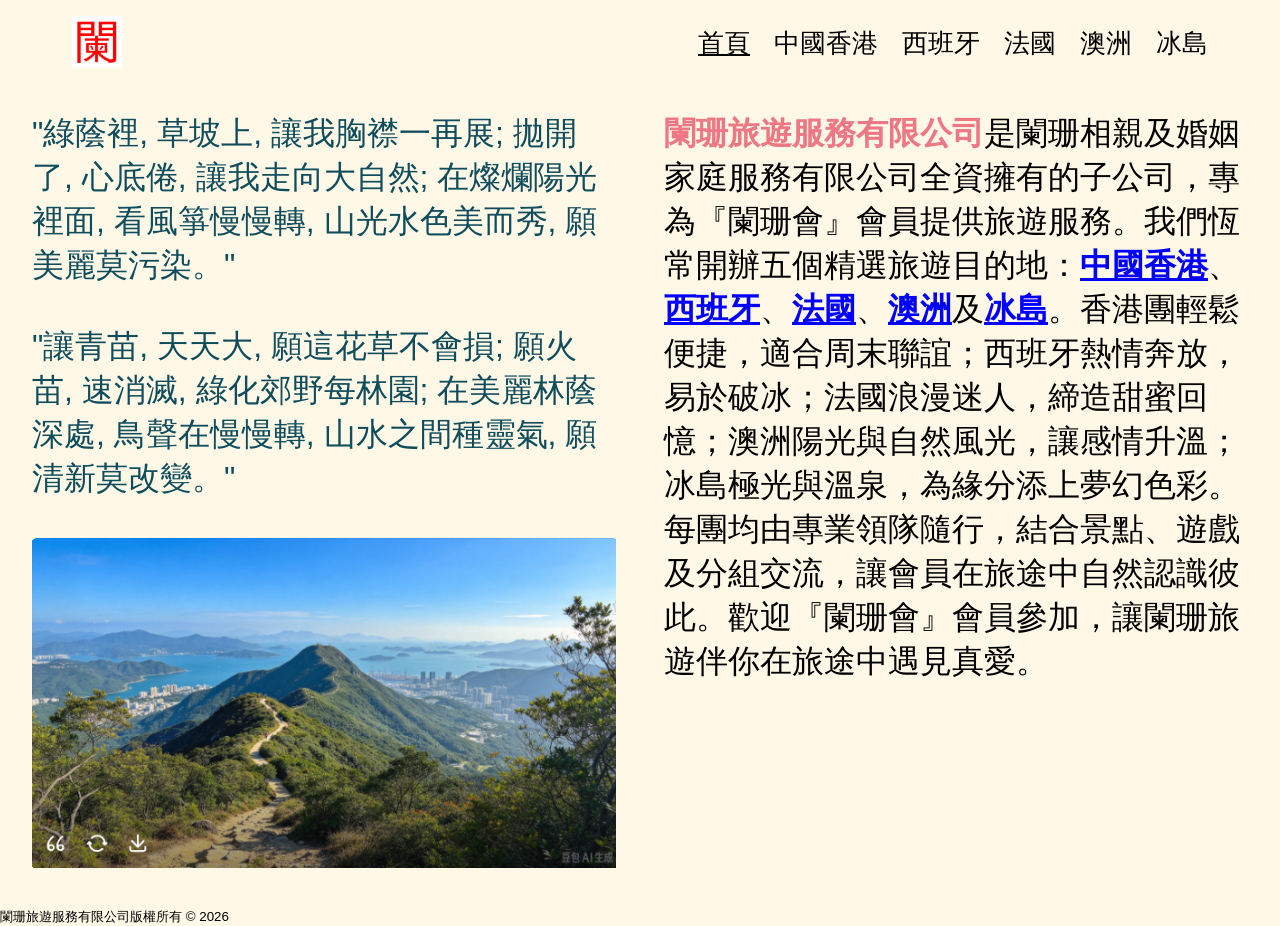
<file: index.html>
<!DOCTYPE html>
<html lang="en">
<head>
    <meta charset="UTF-8">
    <meta name="viewport" content="width=device-width, initial-scale=1.0">
    <link rel="shortcut icon" href="./img/favicon.ico" type="image/x-icon">
    <!-- Google fonts (three links) -->
    <link rel="preconnect" href="https://fonts.googleapis.com">
    <link rel="preconnect" href="https://fonts.gstatic.com" crossorigin>
    <link href="https://fonts.googleapis.com/css2?family=Akaya+Telivigala&family=Caacupe+One&family=Chiron+GoRound+TC:wght@200..900&family=Fira+Sans:ital,wght@0,100;0,200;0,300;0,400;0,500;0,600;0,700;0,800;0,900;1,100;1,200;1,300;1,400;1,500;1,600;1,700;1,800;1,900&family=Noto+Sans+TC:wght@100..900&family=Roboto:ital,wght@0,100..900;1,100..900&display=swap" rel="stylesheet">
    <!-- font-awesome (one link) -->
    <link rel="stylesheet" href="https://cdnjs.cloudflare.com/ajax/libs/font-awesome/6.4.0/css/all.min.css">
    <link rel="stylesheet" href="./css/styles.css">
    <title>闌珊旅遊</title>
</head>
<body>
    <nav class="navbar">
        <div class="container navbar-flex">
        <a href="./index.html"><img src="./img/logo.ico" alt="logo" class="logo"></a>
        <!-- main menu -->
        <div class="main-menu">
            <ul class="main-menu-list">
                <li><a href="./index.html" class="active">首頁</a></li>
                <li><a href="./e11_97_hongkong.html">中國香港</a></li>
                <li><a href="./e11_99_spain.html">西班牙</a></li>
                <li><a href="./e11_96_france.html">法國</a></li>
                <li><a href="e11_95_australia.html">澳洲</a></li>
                <li><a href="./e11_98_iceland.html">冰島</a></li>
            </ul>
        </div>
        <!-- mobile menu -->
        <div class="mobile-menu">
            <div class="mobile-menu-toggle">
                <i class="fa-solid fa-bars"></i>
            </div>
            <div class="mobile-menu-items">
                <ul class="mobile-menu-list">
                <li><a href="./index.html" class="active">首頁</a></li>
                <li><a href="./e11_97_hongkong.html">中國香港</a></li>
                <li><a href="./e11_99_spain.html">西班牙</a></li>
                <li><a href="./e11_96_france.html">法國</a></li>
                <li><a href="e11_95_australia.html">澳洲</a></li>
                <li><a href="./e11_98_iceland.html">冰島</a></li>
                </ul>
            </div>
        </div>
        </div>
    </nav>
    <section class="body-container pattern-I">
        <div class="box">
            <p class="song-ci">"綠蔭裡, 草坡上, 讓我胸襟一再展; 拋開了, 心底倦, 讓我走向大自然; 在燦爛陽光裡面, 看風箏慢慢轉, 山光水色美而秀, 願美麗莫污染。"</p><br>
            <p class="song-ci">"讓青苗, 天天大, 願這花草不會損; 願火苗, 速消滅, 綠化郊野每林園; 在美麗林蔭深處, 鳥聲在慢慢轉, 山水之間種靈氣, 願清新莫改變。"</p><br>
            <img src="./img/index_img.png" alt="">
        </div>
        <div class="box">
            <p>
                <span class="company">闌珊旅遊服務有限公司</span>是闌珊相親及婚姻家庭服務有限公司全資擁有的子公司，專為『闌珊會』會員提供旅遊服務。我們恆常開辦五個精選旅遊目的地：<a href="./e11_97_hongkong.html"><strong>中國香港</strong></a>、<a href="./e11_99_spain.html"><strong>西班牙</strong></a>、<a href="./e11_96_france.html"><strong>法國</strong></a>、<a href="./e11_95_australia.html"><strong>澳洲</strong></a>及<a href="./e11_98_iceland.html"><strong>冰島</strong></a>。香港團輕鬆便捷，適合周末聯誼；西班牙熱情奔放，易於破冰；法國浪漫迷人，締造甜蜜回憶；澳洲陽光與自然風光，讓感情升溫；冰島極光與溫泉，為緣分添上夢幻色彩。每團均由專業領隊隨行，結合景點、遊戲及分組交流，讓會員在旅途中自然認識彼此。歡迎『闌珊會』會員參加，讓闌珊旅遊伴你在旅途中遇見真愛。
            </p><br>
            </p>
        </div>
    </section>

    <footer class="footer box">
        <div class="footer-flex">
            <small>闌珊旅遊服務有限公司版權所有 © 2026</small>
        </div>
    </footer>

    <script src="./script/javascript.js"></script>
</body>
</html>
</file>
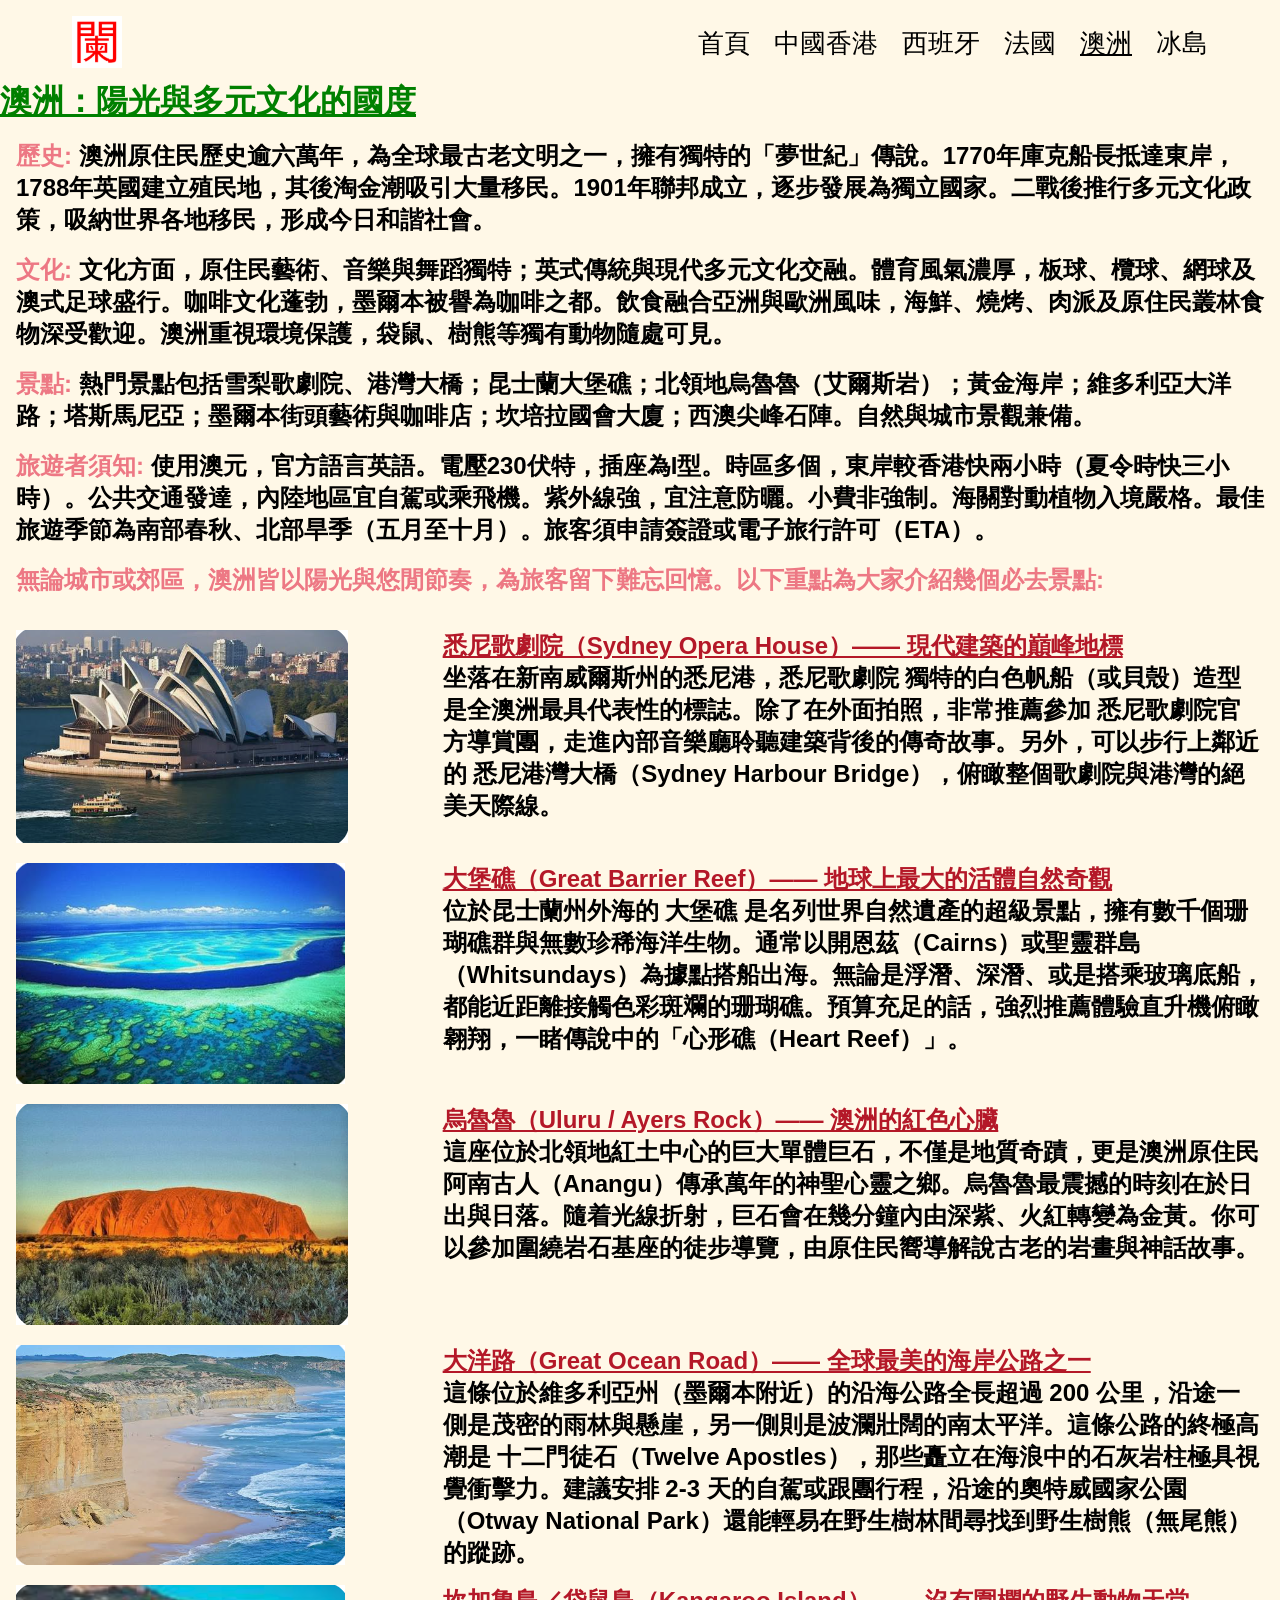
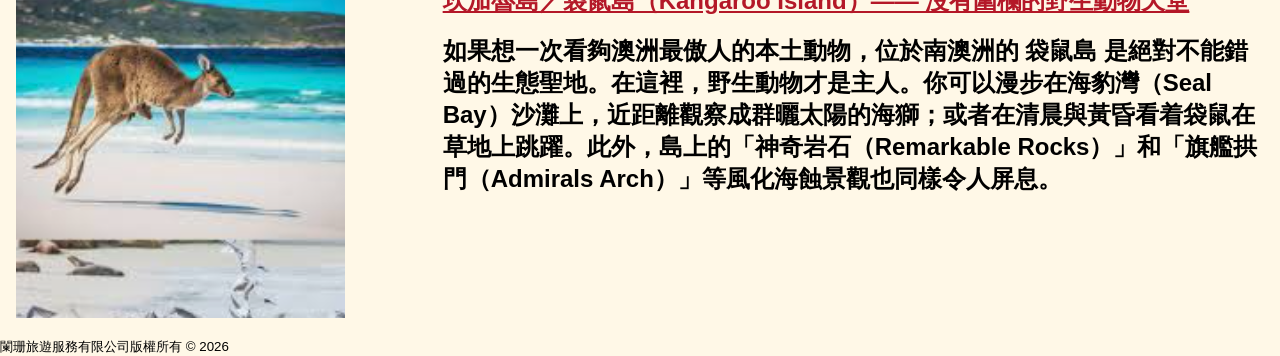
<file: e11_95_australia.html>
<!DOCTYPE html>
<html lang="en">
<head>
    <meta charset="UTF-8">
    <meta name="viewport" content="width=device-width, initial-scale=1.0">
    <link rel="shortcut icon" href="./img/favicon.ico" type="image/x-icon">
    <!-- Google fonts (three links) -->
    <link rel="preconnect" href="https://fonts.googleapis.com">
    <link rel="preconnect" href="https://fonts.gstatic.com" crossorigin>
    <link href="https://fonts.googleapis.com/css2?family=Akaya+Telivigala&family=Caacupe+One&family=Chiron+GoRound+TC:wght@200..900&family=Fira+Sans:ital,wght@0,100;0,200;0,300;0,400;0,500;0,600;0,700;0,800;0,900;1,100;1,200;1,300;1,400;1,500;1,600;1,700;1,800;1,900&family=Noto+Sans+TC:wght@100..900&family=Roboto:ital,wght@0,100..900;1,100..900&display=swap" rel="stylesheet">
    <!-- font-awesome (one link) -->
    <link rel="stylesheet" href="https://cdnjs.cloudflare.com/ajax/libs/font-awesome/6.4.0/css/all.min.css">
    <link rel="stylesheet" href="./css/styles.css">
    <title>闌珊旅遊</title>
</head>
<body>
    <nav class="navbar">
        <div class="container navbar-flex">
        <a href="./index.html"><img src="./img/logo.ico" alt="logo" class="logo"></a>
        <!-- main menu -->
        <div class="main-menu">
            <ul class="main-menu-list">
                <li><a href="./index.html">首頁</a></li>
                <li><a href="./e11_97_hongkong.html">中國香港</a></li>
                <li><a href="./e11_99_spain.html">西班牙</a></li>
                <li><a href="./e11_96_france.html">法國</a></li>
                <li><a href="e11_95_australia.html" class="active">澳洲</a></li>
                <li><a href="./e11_98_iceland.html">冰島</a></li>
            </ul>
        </div>
        <!-- mobile menu -->
        <div class="mobile-menu">
            <div class="mobile-menu-toggle">
                <i class="fa-solid fa-bars"></i>
            </div>
            <div class="mobile-menu-items">
                <ul class="mobile-menu-list">
                <li><a href="./index.html">首頁</a></li>
                <li><a href="./e11_97_hongkong.html">中國香港</a></li>
                <li><a href="./e11_99_spain.html">西班牙</a></li>
                <li><a href="./e11_96_france.html">法國</a></li>
                <li><a href="e11_95_australia.html" class="active">澳洲</a></li>
                <li><a href="./e11_98_iceland.html">冰島</a></li>
                </ul>
            </div>
        </div>
        </div>
    </nav>

    <h1 class="trip box special">澳洲：陽光與多元文化的國度</h1>
    <section class="body-container pattern-IV box">
        <div class="upper">
            <h2><span class="company">歷史: </span>澳洲原住民歷史逾六萬年，為全球最古老文明之一，擁有獨特的「夢世紀」傳說。1770年庫克船長抵達東岸，1788年英國建立殖民地，其後淘金潮吸引大量移民。1901年聯邦成立，逐步發展為獨立國家。二戰後推行多元文化政策，吸納世界各地移民，形成今日和諧社會。</h2><br>
            <h2><span class="company">文化: </span>文化方面，原住民藝術、音樂與舞蹈獨特；英式傳統與現代多元文化交融。體育風氣濃厚，板球、欖球、網球及澳式足球盛行。咖啡文化蓬勃，墨爾本被譽為咖啡之都。飲食融合亞洲與歐洲風味，海鮮、燒烤、肉派及原住民叢林食物深受歡迎。澳洲重視環境保護，袋鼠、樹熊等獨有動物隨處可見。</h2><br>
            <h2><span class="company">景點: </span>熱門景點包括雪梨歌劇院、港灣大橋；昆士蘭大堡礁；北領地烏魯魯（艾爾斯岩）；黃金海岸；維多利亞大洋路；塔斯馬尼亞；墨爾本街頭藝術與咖啡店；坎培拉國會大廈；西澳尖峰石陣。自然與城市景觀兼備。</h2><br>
            <h2><span class="company">旅遊者須知: </span>使用澳元，官方語言英語。電壓230伏特，插座為I型。時區多個，東岸較香港快兩小時（夏令時快三小時）。公共交通發達，內陸地區宜自駕或乘飛機。紫外線強，宜注意防曬。小費非強制。海關對動植物入境嚴格。最佳旅遊季節為南部春秋、北部旱季（五月至十月）。旅客須申請簽證或電子旅行許可（ETA）。</h2><br>
            <h2><span class="company">無論城市或郊區，澳洲皆以陽光與悠閒節奏，為旅客留下難忘回憶。以下重點為大家介紹幾個必去景點:</span></h2><br>
        </div>
        <div class="lower">
            <div class="row">
                <div class="photo"><img src="./img/e11_95a.png" alt="#"></div>
                <div class="text">
                    <h2 class="e11 trip">悉尼歌劇院（Sydney Opera House）—— 現代建築的巔峰地標</h2>
                    <h2>坐落在新南威爾斯州的悉尼港，悉尼歌劇院 獨特的白色帆船（或貝殼）造型是全澳洲最具代表性的標誌。除了在外面拍照，非常推薦參加 悉尼歌劇院官方導賞團，走進內部音樂廳聆聽建築背後的傳奇故事。另外，可以步行上鄰近的 悉尼港灣大橋（Sydney Harbour Bridge），俯瞰整個歌劇院與港灣的絕美天際線。</h2>
                </div>
            </div>
            <div class="row">
                <div class="photo"><img src="./img/e11_95b.png" alt="#"></div>
                <div class="text">
                    <h2 class="e11">大堡礁（Great Barrier Reef）—— 地球上最大的活體自然奇觀​</h2>
                    <h2>位於昆士蘭州外海的 大堡礁 是名列世界自然遺產的超級景點，擁有數千個珊瑚礁群與無數珍稀海洋生物。通常以開恩茲（Cairns）或聖靈群島（Whitsundays）為據點搭船出海。無論是浮潛、深潛、或是搭乘玻璃底船，都能近距離接觸色彩斑斕的珊瑚礁。預算充足的話，強烈推薦體驗直升機俯瞰翱翔，一睹傳說中的「心形礁（Heart Reef）」。 </h2>
                </div>
            </div>
            <div class="row">
                <div class="photo"><img src="./img/e11_95c.png" alt="#"></div>
                <div class="text">
                    <h2 class="e11">烏魯魯（Uluru / Ayers Rock）—— 澳洲的紅色心臟</h2>
                    <h2>這座位於北領地紅土中心的巨大單體巨石，不僅是地質奇蹟，更是澳洲原住民阿南古人（Anangu）傳承萬年的神聖心靈之鄉。烏魯魯最震撼的時刻在於日出與日落。隨着光線折射，巨石會在幾分鐘內由深紫、火紅轉變為金黃。你可以參加圍繞岩石基座的徒步導覽，由原住民嚮導解說古老的岩畫與神話故事。</h2><br>
                </div>
            </div>
            <div class="row">
                <div class="photo"><img src="./img/e11_95d.png" alt="#"></div>
                <div class="text">
                    <h2 class="e11">大洋路（Great Ocean Road）—— 全球最美的海岸公路之一</h2>
                    <h2>這條位於維多利亞州（墨爾本附近）的沿海公路全長超過 200 公里，沿途一側是茂密的雨林與懸崖，另一側則是波瀾壯闊的南太平洋。這條公路的終極高潮是 十二門徒石（Twelve Apostles），那些矗立在海浪中的石灰岩柱極具視覺衝擊力。建議安排 2-3 天的自駕或跟團行程，沿途的奧特威國家公園（Otway National Park）還能輕易在野生樹林間尋找到野生樹熊（無尾熊）的蹤跡。</h2>
                </div>
            </div>
            <div class="row">
                <div class="photo"><img src="./img/e11_95e.png" alt="#"></div>
                <div class="text">
                    <h2 class="e11">坎加魯島／袋鼠島（Kangaroo Island）—— 沒有圍欄的野生動物天堂</h2><br>
                    <h2>如果想一次看夠澳洲最傲人的本土動物，位於南澳洲的 袋鼠島 是絕對不能錯過的生態聖地。在這裡，野生動物才是主人。你可以漫步在海豹灣（Seal Bay）沙灘上，近距離觀察成群曬太陽的海獅；或者在清晨與黃昏看着袋鼠在草地上跳躍。此外，島上的「神奇岩石（Remarkable Rocks）」和「旗艦拱門（Admirals Arch）」等風化海蝕景觀也同樣令人屏息。</h2><br>
                </div>
            </div>
        </div>
    </section>

    <footer class="footer box">
        <div class="footer-flex">
            <small>闌珊旅遊服務有限公司版權所有 © 2026</small>
        </div>
    </footer>

    <script src="./script/javascript.js"></script>
</body>
</html>
</file>
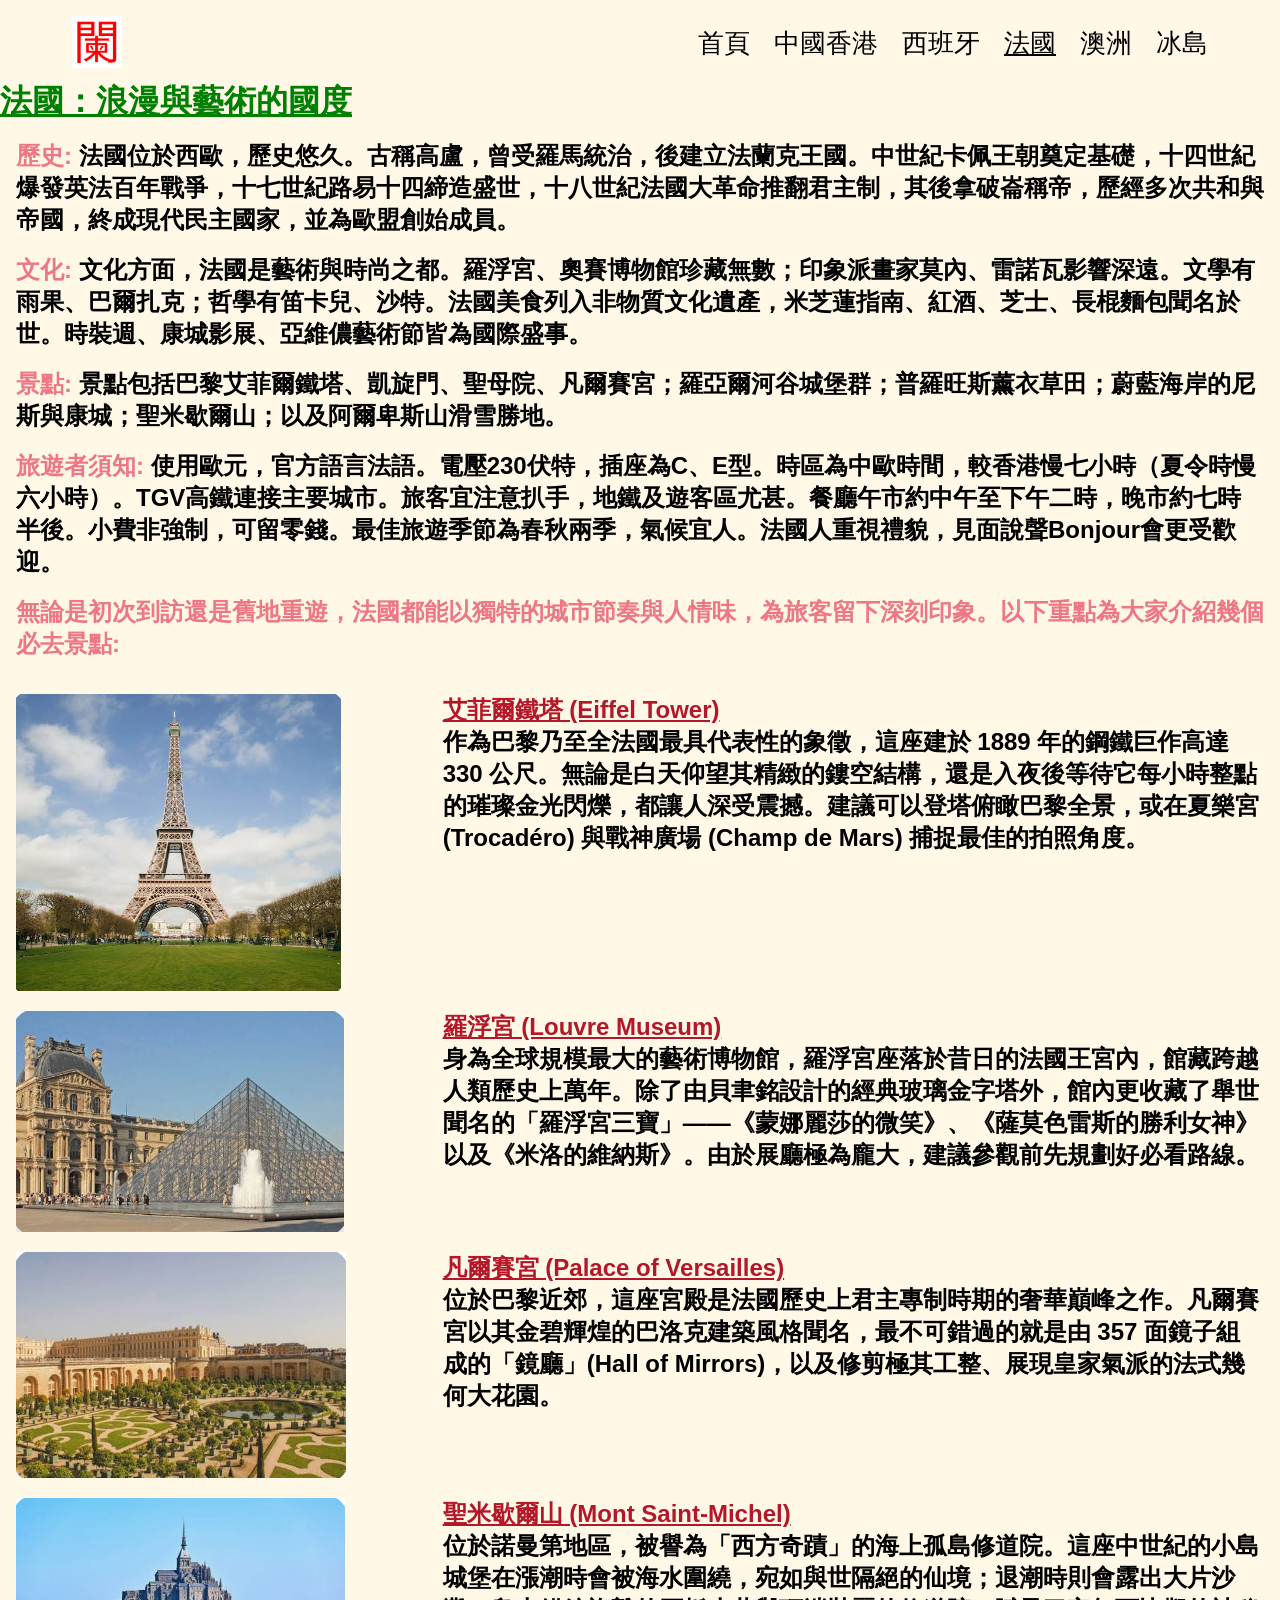
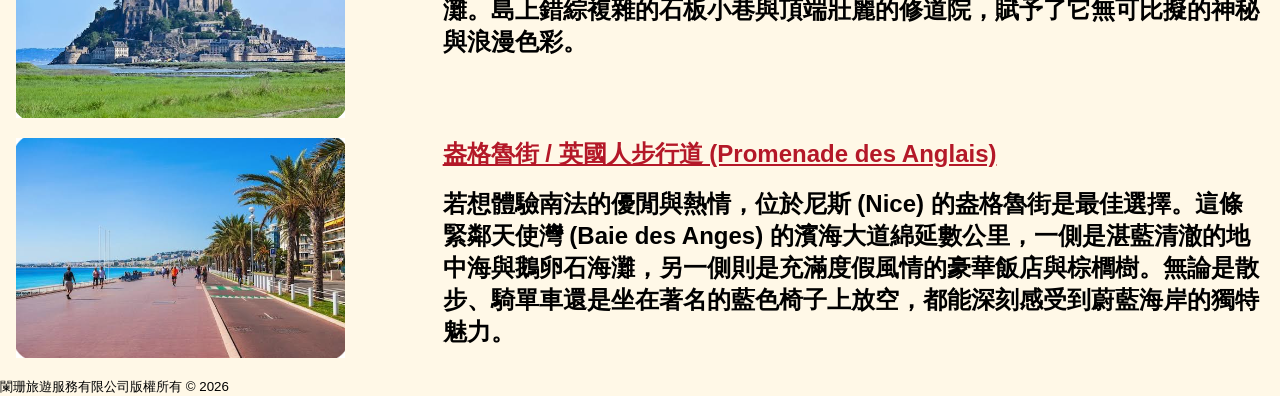
<file: e11_96_france.html>
<!DOCTYPE html>
<html lang="en">
<head>
    <meta charset="UTF-8">
    <meta name="viewport" content="width=device-width, initial-scale=1.0">
    <link rel="shortcut icon" href="./img/favicon.ico" type="image/x-icon">
    <!-- Google fonts (three links) -->
    <link rel="preconnect" href="https://fonts.googleapis.com">
    <link rel="preconnect" href="https://fonts.gstatic.com" crossorigin>
    <link href="https://fonts.googleapis.com/css2?family=Akaya+Telivigala&family=Caacupe+One&family=Chiron+GoRound+TC:wght@200..900&family=Fira+Sans:ital,wght@0,100;0,200;0,300;0,400;0,500;0,600;0,700;0,800;0,900;1,100;1,200;1,300;1,400;1,500;1,600;1,700;1,800;1,900&family=Noto+Sans+TC:wght@100..900&family=Roboto:ital,wght@0,100..900;1,100..900&display=swap" rel="stylesheet">
    <!-- font-awesome (one link) -->
    <link rel="stylesheet" href="https://cdnjs.cloudflare.com/ajax/libs/font-awesome/6.4.0/css/all.min.css">
    <link rel="stylesheet" href="./css/styles.css">
    <title>闌珊旅遊</title>
</head>
<body>
    <nav class="navbar">
        <div class="container navbar-flex">
        <a href="./index.html"><img src="./img/logo.ico" alt="logo" class="logo"></a>
        <!-- main menu -->
        <div class="main-menu">
            <ul class="main-menu-list">
                <li><a href="./index.html">首頁</a></li>
                <li><a href="./e11_97_hongkong.html">中國香港</a></li>
                <li><a href="./e11_99_spain.html">西班牙</a></li>
                <li><a href="./e11_96_france.html" class="active">法國</a></li>
                <li><a href="e11_95_australia.html">澳洲</a></li>
                <li><a href="./e11_98_iceland.html">冰島</a></li>
            </ul>
        </div>
        <!-- mobile menu -->
        <div class="mobile-menu">
            <div class="mobile-menu-toggle">
                <i class="fa-solid fa-bars"></i>
            </div>
            <div class="mobile-menu-items">
                <ul class="mobile-menu-list">
                <li><a href="./index.html">首頁</a></li>
                <li><a href="./e11_97_hongkong.html">中國香港</a></li>
                <li><a href="./e11_99_spain.html">西班牙</a></li>
                <li><a href="./e11_96_france.html" class="active">法國</a></li>
                <li><a href="e11_95_australia.html">澳洲</a></li>
                <li><a href="./e11_98_iceland.html">冰島</a></li>
                </ul>
            </div>
        </div>
        </div>
    </nav>

    <h1 class="trip box special">法國：浪漫與藝術的國度</h1>
    <section class="body-container pattern-IV box">
        <div class="upper">
            <h2><span class="company">歷史: </span>法國位於西歐，歷史悠久。古稱高盧，曾受羅馬統治，後建立法蘭克王國。中世紀卡佩王朝奠定基礎，十四世紀爆發英法百年戰爭，十七世紀路易十四締造盛世，十八世紀法國大革命推翻君主制，其後拿破崙稱帝，歷經多次共和與帝國，終成現代民主國家，並為歐盟創始成員。</h2><br>
            <h2><span class="company">文化: </span>文化方面，法國是藝術與時尚之都。羅浮宮、奧賽博物館珍藏無數；印象派畫家莫內、雷諾瓦影響深遠。文學有雨果、巴爾扎克；哲學有笛卡兒、沙特。法國美食列入非物質文化遺產，米芝蓮指南、紅酒、芝士、長棍麵包聞名於世。時裝週、康城影展、亞維儂藝術節皆為國際盛事。</h2><br>
            <h2><span class="company">景點: </span>景點包括巴黎艾菲爾鐵塔、凱旋門、聖母院、凡爾賽宮；羅亞爾河谷城堡群；普羅旺斯薰衣草田；蔚藍海岸的尼斯與康城；聖米歇爾山；以及阿爾卑斯山滑雪勝地。</h2><br>
            <h2><span class="company">旅遊者須知: </span>使用歐元，官方語言法語。電壓230伏特，插座為C、E型。時區為中歐時間，較香港慢七小時（夏令時慢六小時）。TGV高鐵連接主要城市。旅客宜注意扒手，地鐵及遊客區尤甚。餐廳午市約中午至下午二時，晚市約七時半後。小費非強制，可留零錢。最佳旅遊季節為春秋兩季，氣候宜人。法國人重視禮貌，見面說聲Bonjour會更受歡迎。</h2><br>
            <h2><span class="company">無論是初次到訪還是舊地重遊，法國都能以獨特的城市節奏與人情味，為旅客留下深刻印象。以下重點為大家介紹幾個必去景點:</span></h2><br>
        </div>
        <div class="lower">
            <div class="row">
                <div class="photo"><img src="./img/e11_96a.png" alt="#"></div>
                <div class="text">
                    <h2 class="e11 trip">艾菲爾鐵塔 (Eiffel Tower)</h2>
                    <h2>作為巴黎乃至全法國最具代表性的象徵，這座建於 1889 年的鋼鐵巨作高達 330 公尺。無論是白天仰望其精緻的鏤空結構，還是入夜後等待它每小時整點的璀璨金光閃爍，都讓人深受震撼。建議可以登塔俯瞰巴黎全景，或在夏樂宮 (Trocadéro) 與戰神廣場 (Champ de Mars) 捕捉最佳的拍照角度。</h2>
                </div>
            </div>
            <div class="row">
                <div class="photo"><img src="./img/e11_96b.png" alt="#"></div>
                <div class="text">
                    <h2 class="e11">羅浮宮 (Louvre Museum)​</h2>
                    <h2>身為全球規模最大的藝術博物館，羅浮宮座落於昔日的法國王宮內，館藏跨越人類歷史上萬年。除了由貝聿銘設計的經典玻璃金字塔外，館內更收藏了舉世聞名的「羅浮宮三寶」——《蒙娜麗莎的微笑》、《薩莫色雷斯的勝利女神》以及《米洛的維納斯》。由於展廳極為龐大，建議參觀前先規劃好必看路線。</h2>
                </div>
            </div>
            <div class="row">
                <div class="photo"><img src="./img/e11_96c.png" alt="#"></div>
                <div class="text">
                    <h2 class="e11">凡爾賽宮 (Palace of Versailles)</h2>
                    <h2>位於巴黎近郊，這座宮殿是法國歷史上君主專制時期的奢華巔峰之作。凡爾賽宮以其金碧輝煌的巴洛克建築風格聞名，最不可錯過的就是由 357 面鏡子組成的「鏡廳」(Hall of Mirrors)，以及修剪極其工整、展現皇家氣派的法式幾何大花園。</h2>
                </div>
            </div>
            <div class="row">
                <div class="photo"><img src="./img/e11_96d.png" alt="#"></div>
                <div class="text">
                    <h2 class="e11">聖米歇爾山 (Mont Saint-Michel)</h2>
                    <h2>位於諾曼第地區，被譽為「西方奇蹟」的海上孤島修道院。這座中世紀的小島城堡在漲潮時會被海水圍繞，宛如與世隔絕的仙境；退潮時則會露出大片沙灘。島上錯綜複雜的石板小巷與頂端壯麗的修道院，賦予了它無可比擬的神秘與浪漫色彩。 </h2>
                </div>
            </div>
            <div class="row">
                <div class="photo"><img src="./img/e11_96e.png" alt="#"></div>
                <div class="text">
                    <h2 class="e11">盎格魯街 / 英國人步行道 (Promenade des Anglais)</h2><br>
                    <h2>若想體驗南法的優閒與熱情，位於尼斯 (Nice) 的盎格魯街是最佳選擇。這條緊鄰天使灣 (Baie des Anges) 的濱海大道綿延數公里，一側是湛藍清澈的地中海與鵝卵石海灘，另一側則是充滿度假風情的豪華飯店與棕櫚樹。無論是散步、騎單車還是坐在著名的藍色椅子上放空，都能深刻感受到蔚藍海岸的獨特魅力。</h2>
                </div>
            </div>
        </div>

    </section>

    <footer class="footer box">
        <div class="footer-flex">
            <small>闌珊旅遊服務有限公司版權所有 © 2026</small>
        </div>
    </footer>

    <script src="./script/javascript.js"></script>
</body>
</html>
</file>
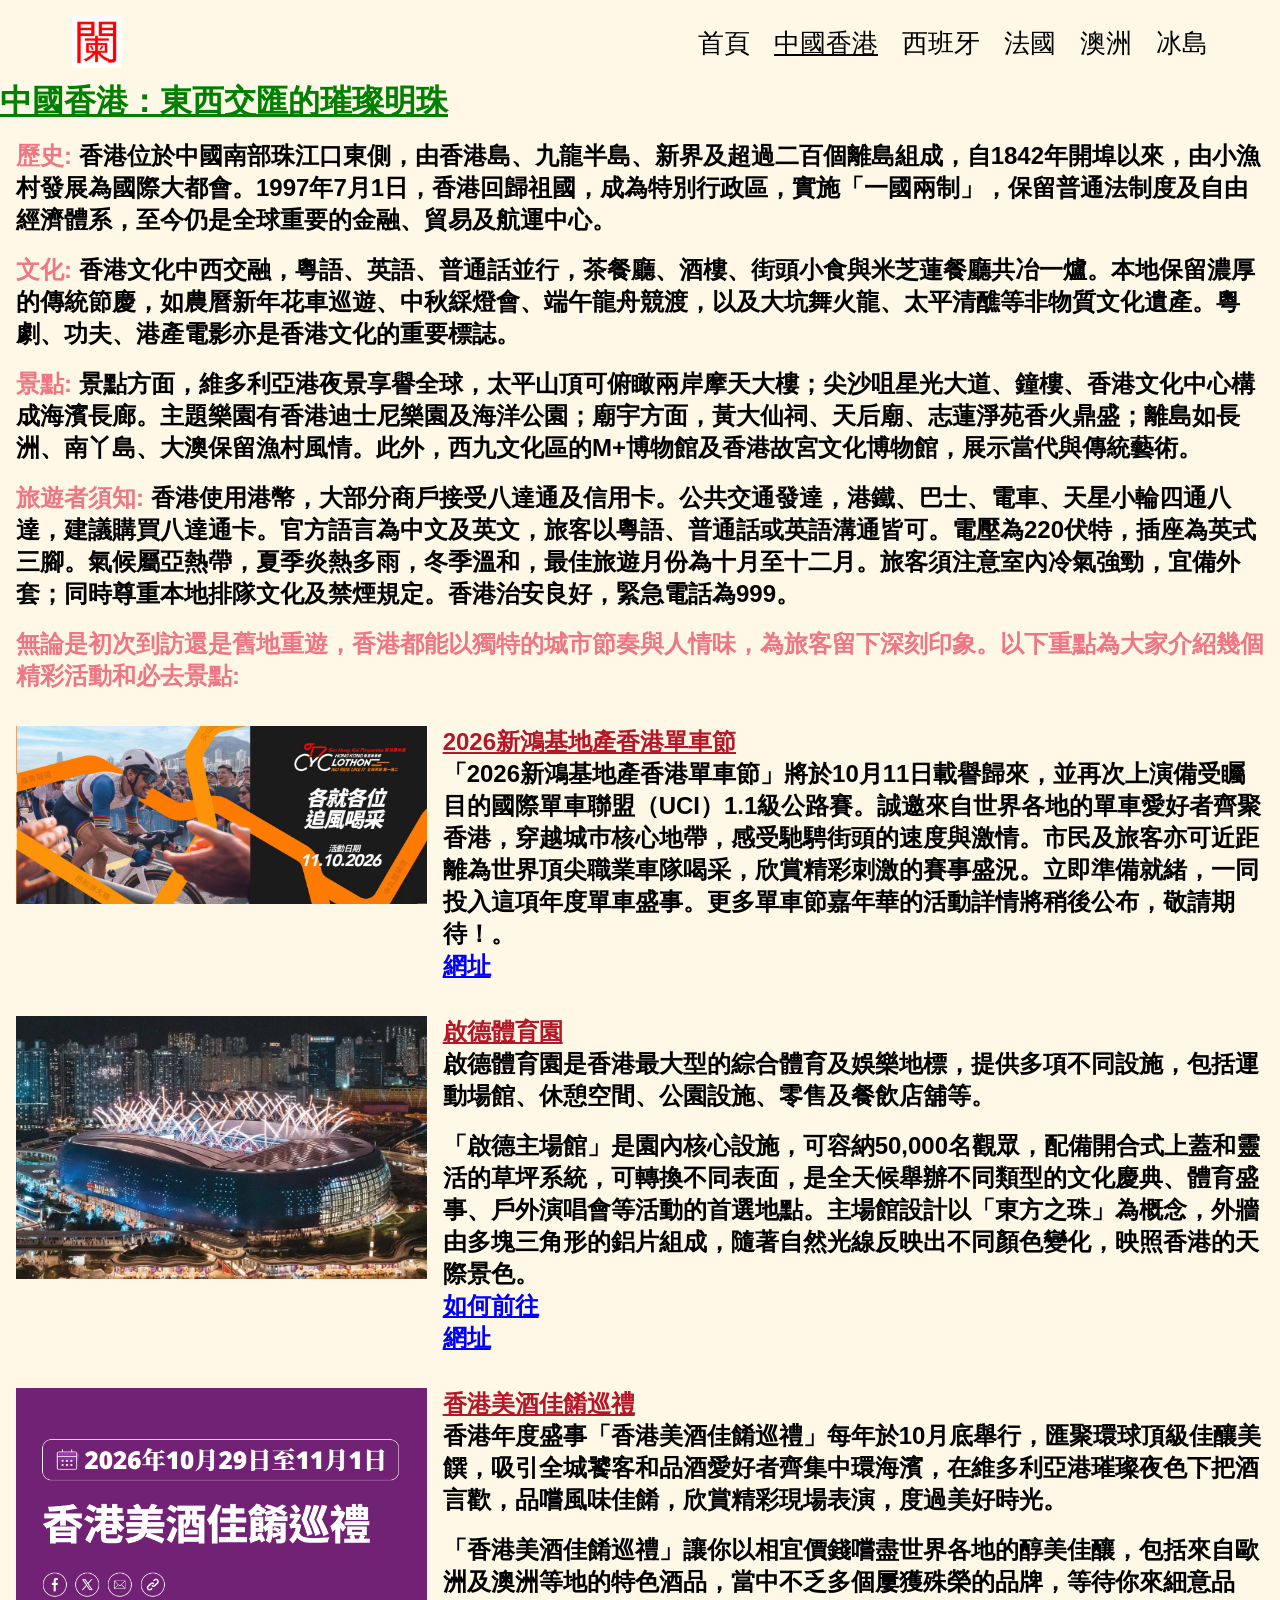
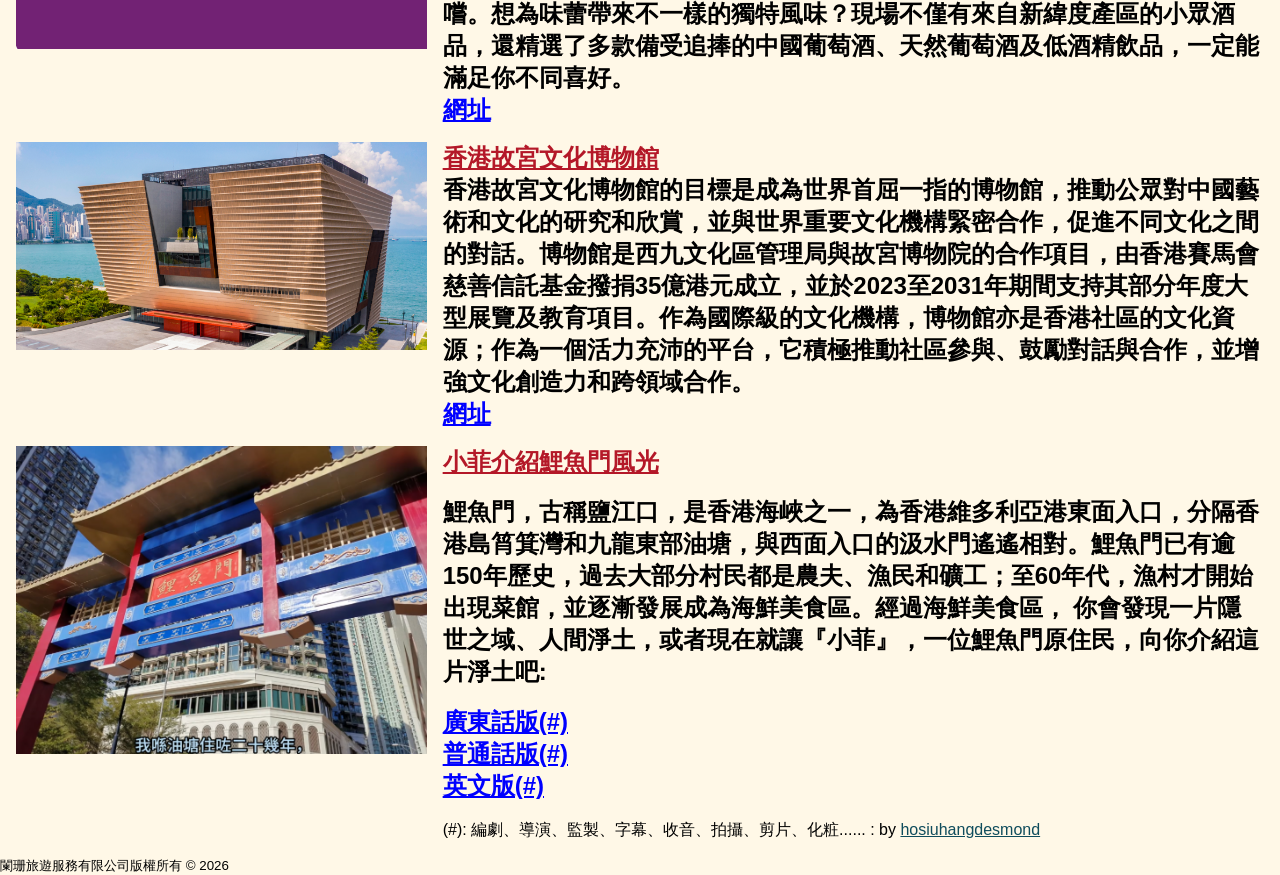
<file: e11_97_hongkong.html>
<!DOCTYPE html>
<html lang="en">
<head>
    <meta charset="UTF-8">
    <meta name="viewport" content="width=device-width, initial-scale=1.0">
    <link rel="shortcut icon" href="./img/favicon.ico" type="image/x-icon">
    <!-- Google fonts (three links) -->
    <link rel="preconnect" href="https://fonts.googleapis.com">
    <link rel="preconnect" href="https://fonts.gstatic.com" crossorigin>
    <link href="https://fonts.googleapis.com/css2?family=Akaya+Telivigala&family=Caacupe+One&family=Chiron+GoRound+TC:wght@200..900&family=Fira+Sans:ital,wght@0,100;0,200;0,300;0,400;0,500;0,600;0,700;0,800;0,900;1,100;1,200;1,300;1,400;1,500;1,600;1,700;1,800;1,900&family=Noto+Sans+TC:wght@100..900&family=Roboto:ital,wght@0,100..900;1,100..900&display=swap" rel="stylesheet">
    <!-- font-awesome (one link) -->
    <link rel="stylesheet" href="https://cdnjs.cloudflare.com/ajax/libs/font-awesome/6.4.0/css/all.min.css">
    <link rel="stylesheet" href="./css/styles.css">
    <title>闌珊旅遊</title>
</head>
<body>
    <nav class="navbar">
        <div class="container navbar-flex">
        <a href="./index.html"><img src="./img/logo.ico" alt="logo" class="logo"></a>
        <!-- main menu -->
        <div class="main-menu">
            <ul class="main-menu-list">
                <li><a href="./index.html">首頁</a></li>
                <li><a href="./e11_97_hongkong.html" class="active">中國香港</a></li>
                <li><a href="./e11_99_spain.html">西班牙</a></li>
                <li><a href="./e11_96_france.html">法國</a></li>
                <li><a href="e11_95_australia.html">澳洲</a></li>
                <li><a href="./e11_98_iceland.html">冰島</a></li>
            </ul>
        </div>
        <!-- mobile menu -->
        <div class="mobile-menu">
            <div class="mobile-menu-toggle">
                <i class="fa-solid fa-bars"></i>
            </div>
            <div class="mobile-menu-items">
                <ul class="mobile-menu-list">
                <li><a href="./index.html">首頁</a></li>
                <li><a href="./e11_97_hongkong.html" class="active">中國香港</a></li>
                <li><a href="./e11_99_spain.html">西班牙</a></li>
                <li><a href="./e11_96_france.html">法國</a></li>
                <li><a href="e11_95_australia.html">澳洲</a></li>
                <li><a href="./e11_98_iceland.html">冰島</a></li>
                </ul>
            </div>
        </div>
        </div>
    </nav>

    <h1 class="trip box special">中國香港：東西交匯的璀璨明珠</h1>
    <section class="body-container pattern-IV box">
        <div class="upper">
            <h2><span class="company">歷史: </span>香港位於中國南部珠江口東側，由香港島、九龍半島、新界及超過二百個離島組成，自1842年開埠以來，由小漁村發展為國際大都會。1997年7月1日，香港回歸祖國，成為特別行政區，實施「一國兩制」，保留普通法制度及自由經濟體系，至今仍是全球重要的金融、貿易及航運中心。</h2><br>
            <h2><span class="company">文化: </span>香港文化中西交融，粵語、英語、普通話並行，茶餐廳、酒樓、街頭小食與米芝蓮餐廳共冶一爐。本地保留濃厚的傳統節慶，如農曆新年花車巡遊、中秋綵燈會、端午龍舟競渡，以及大坑舞火龍、太平清醮等非物質文化遺產。粵劇、功夫、港產電影亦是香港文化的重要標誌。</h2><br>
            <h2><span class="company">景點: </span>景點方面，維多利亞港夜景享譽全球，太平山頂可俯瞰兩岸摩天大樓；尖沙咀星光大道、鐘樓、香港文化中心構成海濱長廊。主題樂園有香港迪士尼樂園及海洋公園；廟宇方面，黃大仙祠、天后廟、志蓮淨苑香火鼎盛；離島如長洲、南丫島、大澳保留漁村風情。此外，西九文化區的M+博物館及香港故宮文化博物館，展示當代與傳統藝術。</h2><br>
            <h2><span class="company">旅遊者須知: </span>香港使用港幣，大部分商戶接受八達通及信用卡。公共交通發達，港鐵、巴士、電車、天星小輪四通八達，建議購買八達通卡。官方語言為中文及英文，旅客以粵語、普通話或英語溝通皆可。電壓為220伏特，插座為英式三腳。氣候屬亞熱帶，夏季炎熱多雨，冬季溫和，最佳旅遊月份為十月至十二月。旅客須注意室內冷氣強勁，宜備外套；同時尊重本地排隊文化及禁煙規定。香港治安良好，緊急電話為999。</h2><br>
            <h2><span class="company">無論是初次到訪還是舊地重遊，香港都能以獨特的城市節奏與人情味，為旅客留下深刻印象。以下重點為大家介紹幾個精彩活動和必去景點:</span></h2><br>
        </div>
        <div class="lower">
            <div class="row">
                <div class="photo"><img src="./img/e11_97a.png" alt="#"></div>
                <div class="text">
                    <h2 class="e11 trip">2026新鴻基地產香港單車節</h2>
                    <h2>「2026新鴻基地產香港單車節」將於10月11日載譽歸來，並再次上演備受矚目的國際單車聯盟（UCI）1.1級公路賽。​​誠邀來自世界各地的單車愛好者齊聚香港，穿越城巿核心地帶，感受馳騁街頭的速度與激情。市民及旅客亦可近距離為世界頂尖職業車隊喝采，欣賞精彩刺激的賽事盛況。立即準備就緒，一同投入這項年度單車盛事。​​更多單車節嘉年華的活動詳情將稍後公布，敬請期待！。</h2>
                    <h2><a href="https://www.discoverhongkong.com/tc/events/cyclothon.html"><strong>網址</strong></a></h2><br>
                </div>
            </div>
            <div class="row">
                <div class="photo"><img src="./img/e11_97b.png" alt="#"></div>
                <div class="text">
                    <h2 class="e11">啟德體育園​</h2>
                    <h2>啟德體育園是香港最大型的綜合體育​​及娛樂​​地標，提供多項不同設施，包括​​運動​​場館、休憩空間、公園設施、零售及餐飲店舖等。​</h2><br>
                    <h2>「啟德主場館」是園內核心設施，可容納50,000名觀眾，配備開合式上蓋和靈活的草坪系統，可轉換不同表面，是全天候舉辦不同類型的文化慶典、體育盛事、戶外演唱會等活動的首選地點。主場館設計以「東方之珠」為概念，外牆由多塊三角形的鋁片組成，隨著自然光線反映出不同顏色變化，映照香港的天際景色。</h2>
                    <h2><a href="https://www.kaitaksportspark.com.hk/tc/getting-here"><strong>如何前往</strong></a></h2>
                    <h2><a href="https://www.kaitaksportspark.com.hk/tc"><strong>網址</strong></a></h2><br>
                </div>
            </div>
            <div class="row">
                <div class="photo"><img src="./img/e11_97c.png" alt="#"></div>
                <div class="text">
                    <h2 class="e11">香港美酒佳餚巡禮</h2>
                    <h2>香港年度盛事「香港美酒佳餚巡禮」每年於10月底舉行，匯聚環球頂級佳釀美饌，吸引全城饕客和品酒愛好者齊集中環海濱，在維多利亞港璀璨夜色下把酒言歡，品嚐風味佳餚，欣賞精彩現場表演，度過美好時光。</h2><br>
                    <h2>「香港美酒佳餚巡禮」讓你以相宜價錢嚐盡世界各地的醇美佳釀，包括來自歐洲及澳洲等地的特色酒品，當中不乏多個屢獲殊榮的品牌，等待你來細意品嚐。想為味蕾帶來不一樣的獨特風味？現場不僅有來自新緯度產區的小眾酒品，還精選了多款備受追捧的中國葡萄酒、天然葡萄酒及低酒精飲品，一定能滿足你不同喜好。</h2>
                    <h2><a href="https://www.discoverhongkong.com/tc/events/wine-dine-festival.html"><strong>網址</strong></a></h2>
                </div>
            </div>
            <div class="row">
                <div class="photo"><img src="./img/e11_97d.png" alt="#"></div>
                <div class="text">
                    <h2 class="e11">香港故宮文化博物館</h2>
                    <h2>香港故宮文化博物館的目標是成為世界首屈一指的博物館，推動公眾對中國藝術和文化的研究和欣賞，並與世界重要文化機構緊密合作，促進不同文化之間的對話。博物館是西九文化區管理局與故宮博物院的合作項目，由香港賽馬會慈善信託基金撥捐35億港元成立，並於2023至2031年期間支持其部分年度大型展覽及教育項目。作為國際級的文化機構，博物館亦是香港社區的文化資源；作為一個活力充沛的平台，它積極推動社區參與、鼓勵對話與合作，並增強文化創造力和跨領域合作。</h2>
                    <h2><a href="https://www.hkpm.org.hk/tc/home"><strong>網址</strong></a></h2>
                </div>
            </div>
            <div class="row">
                <div class="photo"><img src="./img/e11_97e.png" alt="#"></div>
                <div class="text">
                    <h2 class="e11">小菲介紹鯉魚門風光</h2><br>
                    <h2>鯉魚門，古稱鹽江口，是香港海峽之一，為香港維多利亞港東面入口，分隔香港島筲箕灣和九龍東部油塘，與西面入口的汲水門遙遙相對。鯉魚門已有逾150年歷史，過去大部分村民都是農夫、漁民和礦工；至60年代，漁村才開始出現菜館，並逐漸發展成為海鮮美食區。經過海鮮美食區， 你會發現一片隱世之域、人間淨土，或者現在就讓『小菲』，一位鯉魚門原住民，向你介紹這片淨土吧:</h2><br>
                    <h2><a href="https://youtu.be/LBMp0WGc-YM"><strong>廣東話版(#)</strong></a></h2>
                    <h2><a href="https://youtu.be/9eRn-Qavhdc"><strong>普通話版(#)</strong></a></h2>
                    <h2><a href="https://youtu.be/ezwQ_sc9vjk"><strong>英文版(#)</strong></a></h2><br>
                    <p>(#): 編劇、導演、監製、字幕、收音、拍攝、剪片、化粧...... : by <a href="https://github.com/hosiuhangdesmond" class="trip">hosiuhangdesmond</a></p>
                </div>
            </div>
        </div>
    </section>

    <footer class="footer box">
        <div class="footer-flex">
            <small>闌珊旅遊服務有限公司版權所有 © 2026</small>
        </div>
    </footer>

    <script src="./script/javascript.js"></script>
</body>
</html>
</file>
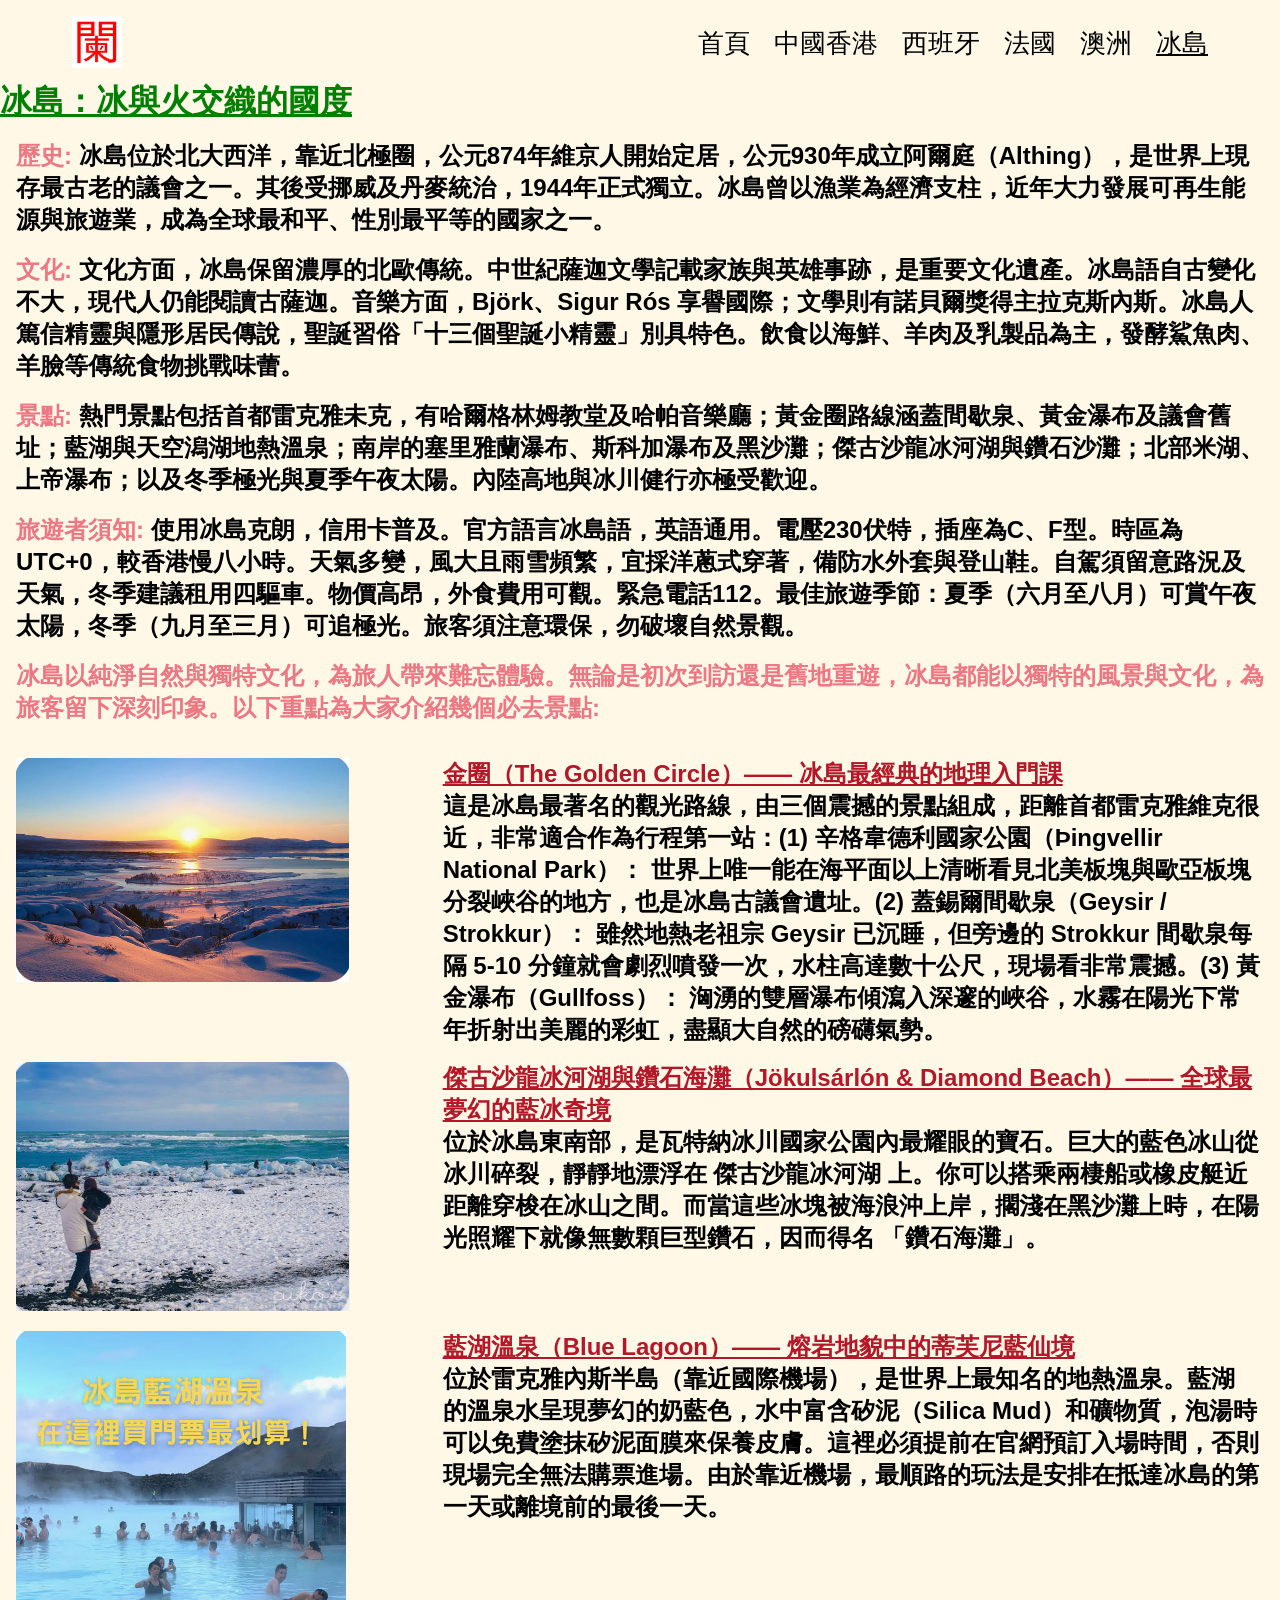
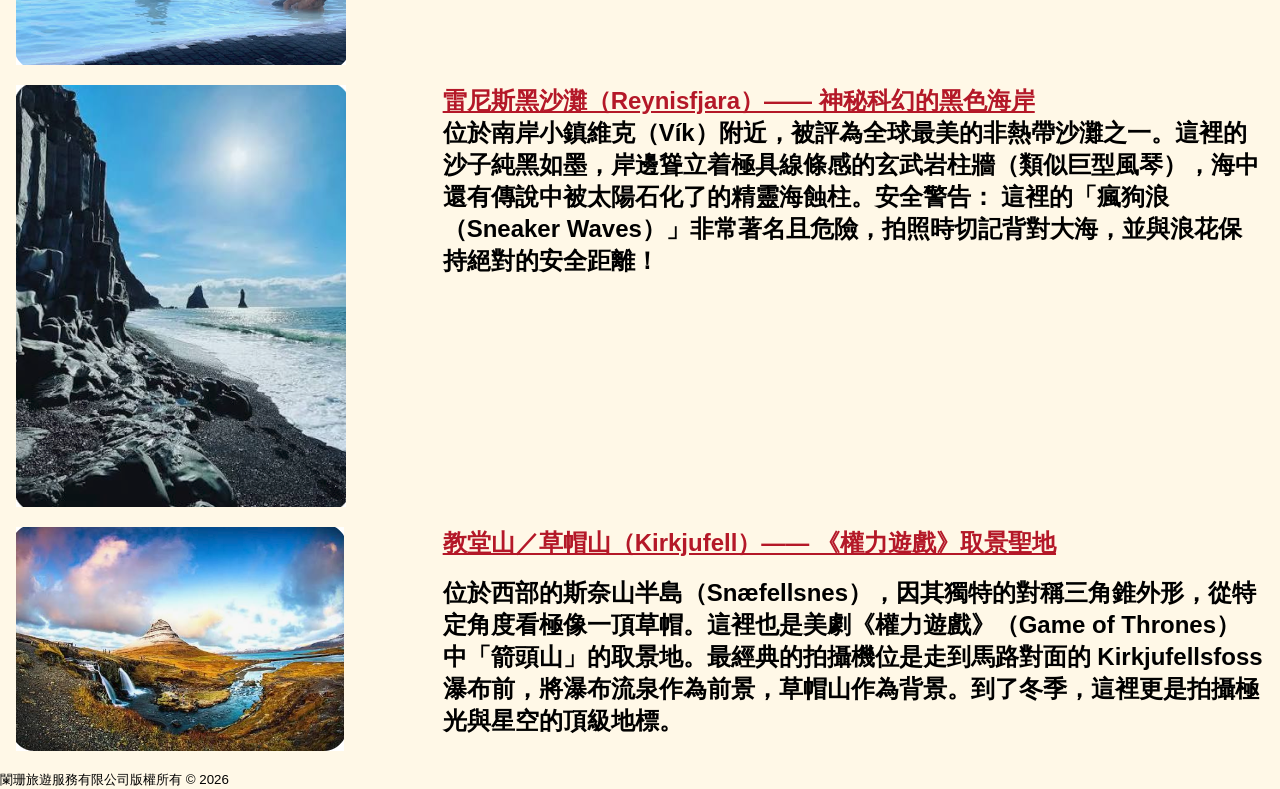
<file: e11_98_iceland.html>
<!DOCTYPE html>
<html lang="en">
<head>
    <meta charset="UTF-8">
    <meta name="viewport" content="width=device-width, initial-scale=1.0">
    <link rel="shortcut icon" href="./img/favicon.ico" type="image/x-icon">
    <!-- Google fonts (three links) -->
    <link rel="preconnect" href="https://fonts.googleapis.com">
    <link rel="preconnect" href="https://fonts.gstatic.com" crossorigin>
    <link href="https://fonts.googleapis.com/css2?family=Akaya+Telivigala&family=Caacupe+One&family=Chiron+GoRound+TC:wght@200..900&family=Fira+Sans:ital,wght@0,100;0,200;0,300;0,400;0,500;0,600;0,700;0,800;0,900;1,100;1,200;1,300;1,400;1,500;1,600;1,700;1,800;1,900&family=Noto+Sans+TC:wght@100..900&family=Roboto:ital,wght@0,100..900;1,100..900&display=swap" rel="stylesheet">
    <!-- font-awesome (one link) -->
    <link rel="stylesheet" href="https://cdnjs.cloudflare.com/ajax/libs/font-awesome/6.4.0/css/all.min.css">
    <link rel="stylesheet" href="./css/styles.css">
    <title>闌珊旅遊</title>
</head>
<body>
    <nav class="navbar">
        <div class="container navbar-flex">
        <a href="./index.html"><img src="./img/logo.ico" alt="logo" class="logo"></a>
        <!-- main menu -->
        <div class="main-menu">
            <ul class="main-menu-list">
                <li><a href="./index.html">首頁</a></li>
                <li><a href="./e11_97_hongkong.html">中國香港</a></li>
                <li><a href="./e11_99_spain.html">西班牙</a></li>
                <li><a href="./e11_96_france.html">法國</a></li>
                <li><a href="e11_95_australia.html">澳洲</a></li>
                <li><a href="./e11_98_iceland.html" class="active">冰島</a></li>
            </ul>
        </div>
        <!-- mobile menu -->
        <div class="mobile-menu">
            <div class="mobile-menu-toggle">
                <i class="fa-solid fa-bars"></i>
            </div>
            <div class="mobile-menu-items">
                <ul class="mobile-menu-list">
                <li><a href="./index.html">首頁</a></li>
                <li><a href="./e11_97_hongkong.html">中國香港</a></li>
                <li><a href="./e11_99_spain.html">西班牙</a></li>
                <li><a href="./e11_96_france.html">法國</a></li>
                <li><a href="e11_95_australia.html">澳洲</a></li>
                <li><a href="./e11_98_iceland.html" class="active">冰島</a></li>
                </ul>
            </div>
        </div>
        </div>
    </nav>

    <h1 class="trip box special">冰島：冰與火交織的國度</h1>
    <section class="body-container pattern-IV box">
        <div class="upper">
            <h2><span class="company">歷史: </span>冰島位於北大西洋，靠近北極圈，公元874年維京人開始定居，公元930年成立阿爾庭（Althing），是世界上現存最古老的議會之一。其後受挪威及丹麥統治，1944年正式獨立。冰島曾以漁業為經濟支柱，近年大力發展可再生能源與旅遊業，成為全球最和平、性別最平等的國家之一。</h2><br>
            <h2><span class="company">文化: </span>文化方面，冰島保留濃厚的北歐傳統。中世紀薩迦文學記載家族與英雄事跡，是重要文化遺產。冰島語自古變化不大，現代人仍能閱讀古薩迦。音樂方面，Björk、Sigur Rós 享譽國際；文學則有諾貝爾獎得主拉克斯內斯。冰島人篤信精靈與隱形居民傳說，聖誕習俗「十三個聖誕小精靈」別具特色。飲食以海鮮、羊肉及乳製品為主，發酵鯊魚肉、羊臉等傳統食物挑戰味蕾。</h2><br>
            <h2><span class="company">景點: </span>熱門景點包括首都雷克雅未克，有哈爾格林姆教堂及哈帕音樂廳；黃金圈路線涵蓋間歇泉、黃金瀑布及議會舊址；藍湖與天空潟湖地熱溫泉；南岸的塞里雅蘭瀑布、斯科加瀑布及黑沙灘；傑古沙龍冰河湖與鑽石沙灘；北部米湖、上帝瀑布；以及冬季極光與夏季午夜太陽。內陸高地與冰川健行亦極受歡迎。</h2><br>
            <h2><span class="company">旅遊者須知: </span>使用冰島克朗，信用卡普及。官方語言冰島語，英語通用。電壓230伏特，插座為C、F型。時區為UTC+0，較香港慢八小時。天氣多變，風大且雨雪頻繁，宜採洋蔥式穿著，備防水外套與登山鞋。自駕須留意路況及天氣，冬季建議租用四驅車。物價高昂，外食費用可觀。緊急電話112。最佳旅遊季節：夏季（六月至八月）可賞午夜太陽，冬季（九月至三月）可追極光。旅客須注意環保，勿破壞自然景觀。</h2><br>
            <h2><span class="company">冰島以純淨自然與獨特文化，為旅人帶來難忘體驗。無論是初次到訪還是舊地重遊，冰島都能以獨特的風景與文化，為旅客留下深刻印象。以下重點為大家介紹幾個必去景點:</span></h2><br>
        </div>
            <div class="lower">
            <div class="row">
                <div class="photo"><img src="./img/e11_98a.png" alt="#"></div>
                <div class="text">
                    <h2 class="e11 trip">金圈（The Golden Circle）—— 冰島最經典的地理入門課</h2>
                    <h2>
                        這是冰島最著名的觀光路線，由三個震撼的景點組成，距離首都雷克雅維克很近，非常適合作為行程第一站：(1) 辛格韋德利國家公園（Þingvellir National Park）： 世界上唯一能在海平面以上清晰看見北美板塊與歐亞板塊分裂峽谷的地方，也是冰島古議會遺址。(2) 蓋錫爾間歇泉（Geysir / Strokkur）： 雖然地熱老祖宗 Geysir 已沉睡，但旁邊的 Strokkur 間歇泉每隔 5-10 分鐘就會劇烈噴發一次，水柱高達數十公尺，現場看非常震撼。(3) 黃金瀑布（Gullfoss）： 洶湧的雙層瀑布傾瀉入深邃的峽谷，水霧在陽光下常年折射出美麗的彩虹，盡顯大自然的磅礴氣勢。
                    </h2>
                </div>
            </div>
            <div class="row">
                <div class="photo"><img src="./img/e11_98b.png" alt="#"></div>
                <div class="text">
                    <h2 class="e11">傑古沙龍冰河湖與鑽石海灘（Jökulsárlón & Diamond Beach）—— 全球最夢幻的藍冰奇境​</h2>
                    <h2>位於冰島東南部，是瓦特納冰川國家公園內最耀眼的寶石。巨大的藍色冰山從冰川碎裂，靜靜地漂浮在 傑古沙龍冰河湖 上。你可以搭乘兩棲船或橡皮艇近距離穿梭在冰山之間。而當這些冰塊被海浪沖上岸，擱淺在黑沙灘上時，在陽光照耀下就像無數顆巨型鑽石，因而得名 「鑽石海灘」。</h2>
                </div>
            </div>
            <div class="row">
                <div class="photo"><img src="./img/e11_98c.png" alt="#"></div>
                <div class="text">
                    <h2 class="e11">藍湖溫泉（Blue Lagoon）—— 熔岩地貌中的蒂芙尼藍仙境</h2>
                    <h2>位於雷克雅內斯半島（靠近國際機場），是世界上最知名的地熱溫泉。藍湖 的溫泉水呈現夢幻的奶藍色，水中富含矽泥（Silica Mud）和礦物質，泡湯時可以免費塗抹矽泥面膜來保養皮膚。這裡必須提前在官網預訂入場時間，否則現場完全無法購票進場。由於靠近機場，最順路的玩法是安排在抵達冰島的第一天或離境前的最後一天。</h2><br>
                </div>
            </div>
            <div class="row">
                <div class="photo"><img src="./img/e11_98d.png" alt="#"></div>
                <div class="text">
                    <h2 class="e11">雷尼斯黑沙灘（Reynisfjara）—— 神秘科幻的黑色海岸</h2>
                    <h2>位於南岸小鎮維克（Vík）附近，被評為全球最美的非熱帶沙灘之一。這裡的沙子純黑如墨，岸邊聳立着極具線條感的玄武岩柱牆（類似巨型風琴），海中還有傳說中被太陽石化了的精靈海蝕柱。安全警告： 這裡的「瘋狗浪（Sneaker Waves）」非常著名且危險，拍照時切記背對大海，並與浪花保持絕對的安全距離！</h2>
                </div>
            </div>
            <div class="row">
                <div class="photo"><img src="./img/e11_98e.png" alt="#"></div>
                <div class="text">
                    <h2 class="e11">教堂山／草帽山（Kirkjufell）—— 《權力遊戲》取景聖地</h2><br>
                    <h2>位於西部的斯奈山半島（Snæfellsnes），因其獨特的對稱三角錐外形，從特定角度看極像一頂草帽。這裡也是美劇《權力遊戲》（Game of Thrones）中「箭頭山」的取景地。最經典的拍攝機位是走到馬路對面的 Kirkjufellsfoss 瀑布前，將瀑布流泉作為前景，草帽山作為背景。到了冬季，這裡更是拍攝極光與星空的頂級地標。</h2><br>
                </div>
            </div>
        </div>

    </section>

    <footer class="footer box">
        <div class="footer-flex">
            <small>闌珊旅遊服務有限公司版權所有 © 2026</small>
        </div>
    </footer>

    <script src="./script/javascript.js"></script>
</body>
</html>
</file>
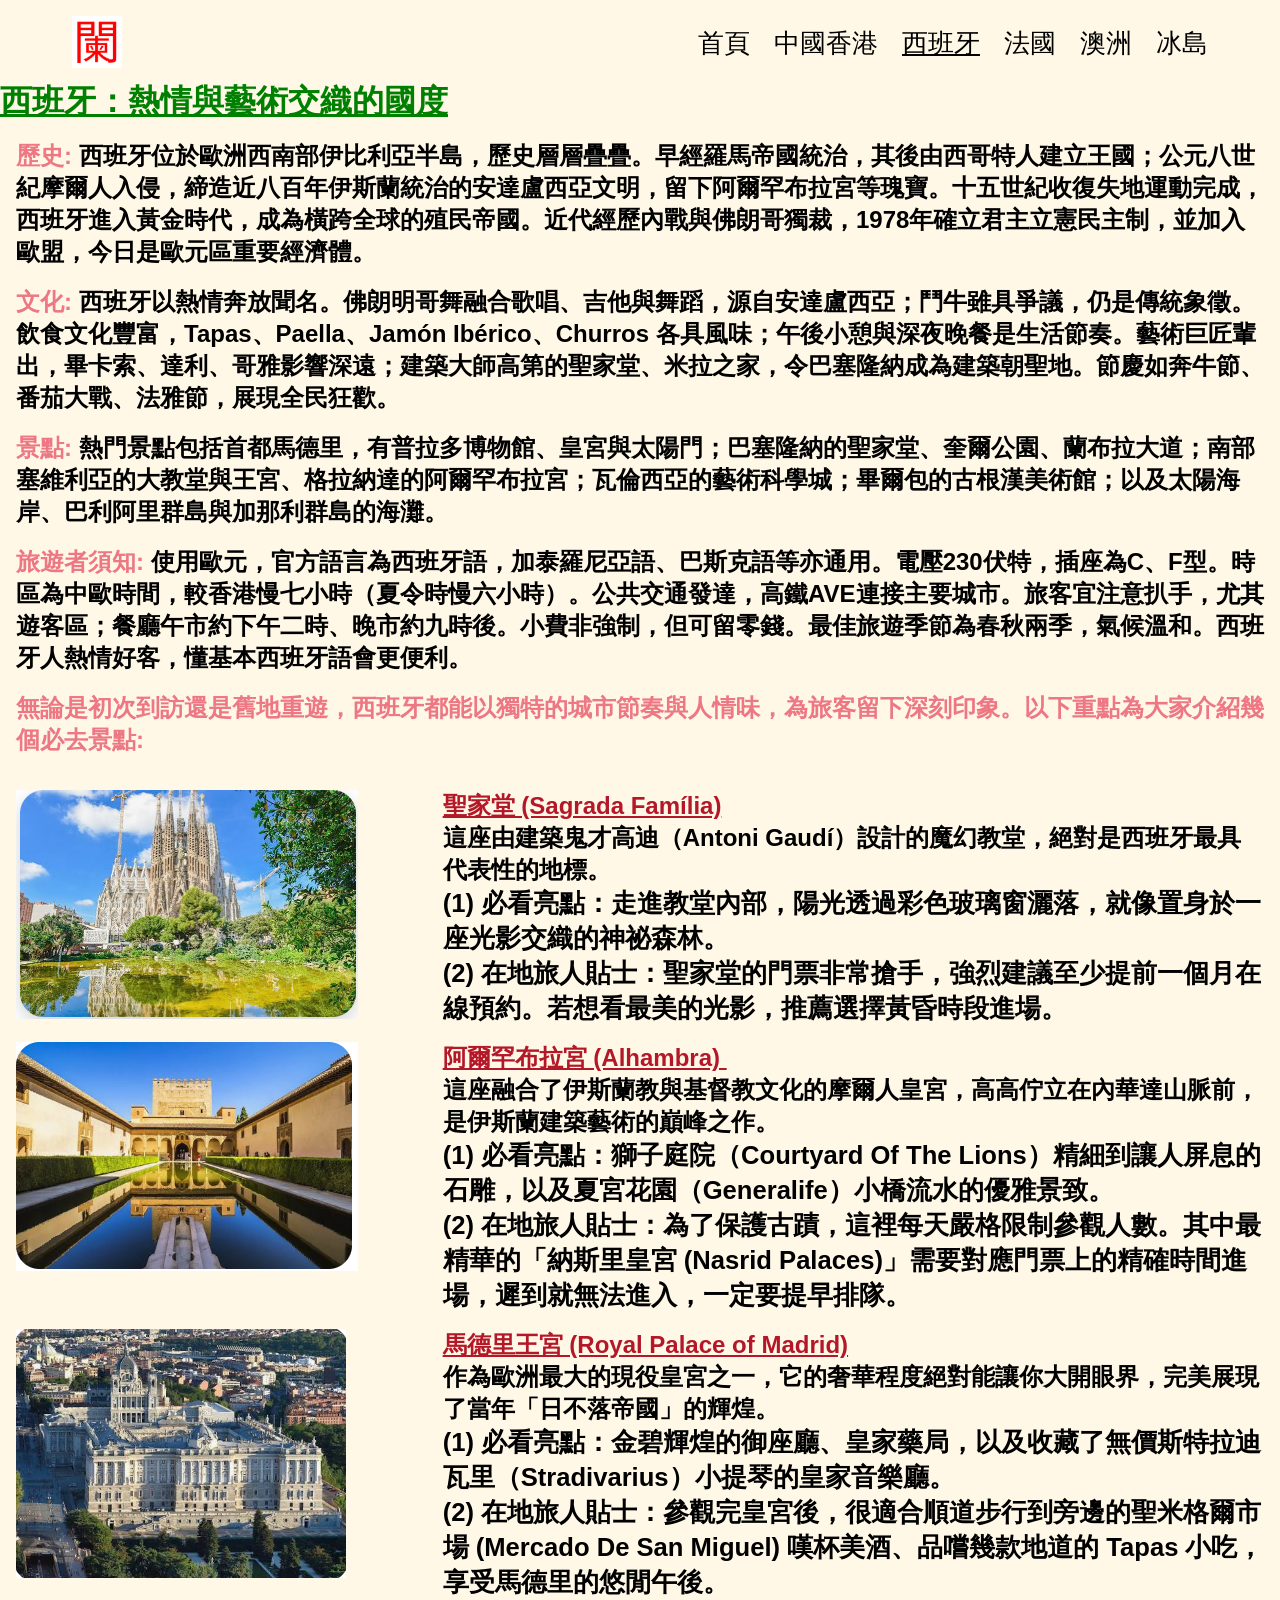
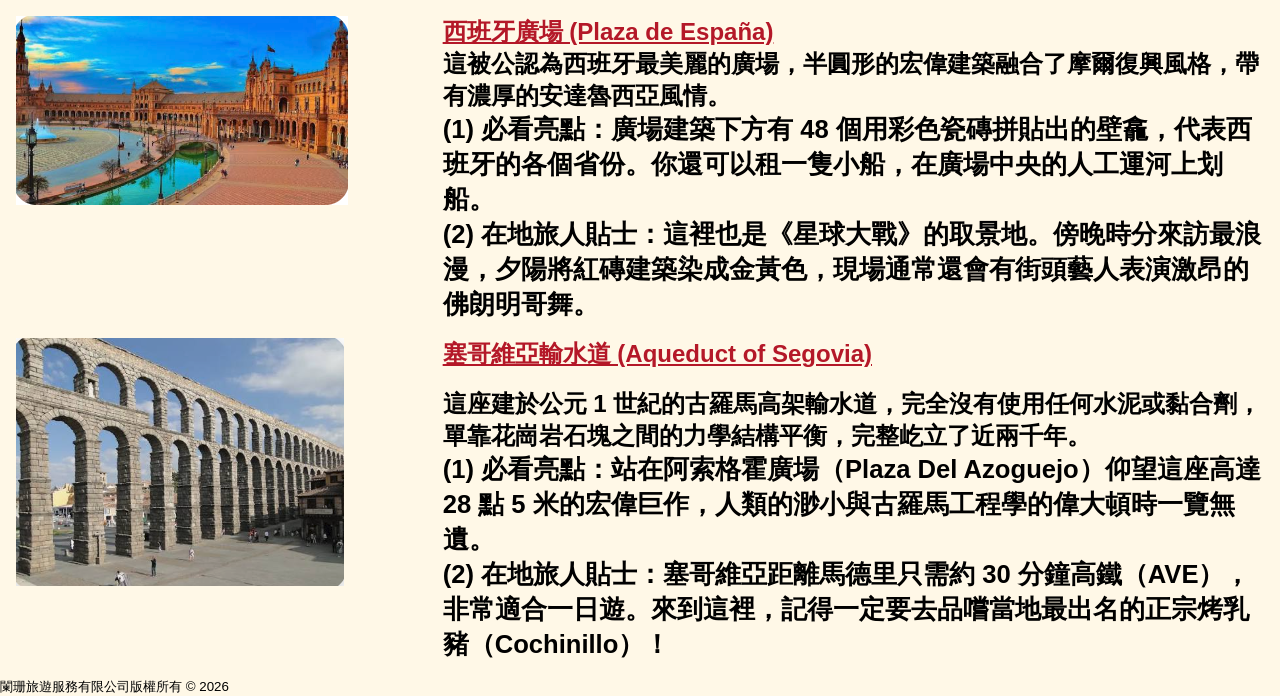
<file: e11_99_spain.html>
<!DOCTYPE html>
<html lang="en">
<head>
    <meta charset="UTF-8">
    <meta name="viewport" content="width=device-width, initial-scale=1.0">
    <link rel="shortcut icon" href="./img/favicon.ico" type="image/x-icon">
    <!-- Google fonts (three links) -->
    <link rel="preconnect" href="https://fonts.googleapis.com">
    <link rel="preconnect" href="https://fonts.gstatic.com" crossorigin>
    <link href="https://fonts.googleapis.com/css2?family=Akaya+Telivigala&family=Caacupe+One&family=Chiron+GoRound+TC:wght@200..900&family=Fira+Sans:ital,wght@0,100;0,200;0,300;0,400;0,500;0,600;0,700;0,800;0,900;1,100;1,200;1,300;1,400;1,500;1,600;1,700;1,800;1,900&family=Noto+Sans+TC:wght@100..900&family=Roboto:ital,wght@0,100..900;1,100..900&display=swap" rel="stylesheet">
    <!-- font-awesome (one link) -->
    <link rel="stylesheet" href="https://cdnjs.cloudflare.com/ajax/libs/font-awesome/6.4.0/css/all.min.css">
    <link rel="stylesheet" href="./css/styles.css">
    <title>闌珊旅遊</title>
</head>
<body>
    <nav class="navbar">
        <div class="container navbar-flex">
        <a href="./index.html"><img src="./img/logo.ico" alt="logo" class="logo"></a>
        <!-- main menu -->
        <div class="main-menu">
            <ul class="main-menu-list">
                <li><a href="./index.html">首頁</a></li>
                <li><a href="./e11_97_hongkong.html">中國香港</a></li>
                <li><a href="./e11_99_spain.html" class="active">西班牙</a></li>
                <li><a href="./e11_96_france.html">法國</a></li>
                <li><a href="e11_95_australia.html">澳洲</a></li>
                <li><a href="./e11_98_iceland.html">冰島</a></li>
            </ul>
        </div>
        <!-- mobile menu -->
        <div class="mobile-menu">
            <div class="mobile-menu-toggle">
                <i class="fa-solid fa-bars"></i>
            </div>
            <div class="mobile-menu-items">
                <ul class="mobile-menu-list">
                    <li><a href="./index.html">首頁</a></li>
                <li><a href="./e11_97_hongkong.html">中國香港</a></li>
                <li><a href="./e11_99_spain.html" class="active">西班牙</a></li>
                <li><a href="./e11_96_france.html">法國</a></li>
                <li><a href="e11_95_australia.html">澳洲</a></li>
                <li><a href="./e11_98_iceland.html">冰島</a></li>
                </ul>
            </div>
        </div>
        </div>
    </nav>

    <h1 class="trip box special">西班牙：熱情與藝術交織的國度</h1>
    <section class="body-container pattern-IV box">
        <div class="upper">
            <h2><span class="company">歷史: </span>西班牙位於歐洲西南部伊比利亞半島，歷史層層疊疊。早經羅馬帝國統治，其後由西哥特人建立王國；公元八世紀摩爾人入侵，締造近八百年伊斯蘭統治的安達盧西亞文明，留下阿爾罕布拉宮等瑰寶。十五世紀收復失地運動完成，西班牙進入黃金時代，成為橫跨全球的殖民帝國。近代經歷內戰與佛朗哥獨裁，1978年確立君主立憲民主制，並加入歐盟，今日是歐元區重要經濟體。</h2><br>
            <h2><span class="company">文化: </span>西班牙以熱情奔放聞名。佛朗明哥舞融合歌唱、吉他與舞蹈，源自安達盧西亞；鬥牛雖具爭議，仍是傳統象徵。飲食文化豐富，Tapas、Paella、Jamón Ibérico、Churros 各具風味；午後小憩與深夜晚餐是生活節奏。藝術巨匠輩出，畢卡索、達利、哥雅影響深遠；建築大師高第的聖家堂、米拉之家，令巴塞隆納成為建築朝聖地。節慶如奔牛節、番茄大戰、法雅節，展現全民狂歡。</h2><br>
            <h2><span class="company">景點: </span>熱門景點包括首都馬德里，有普拉多博物館、皇宮與太陽門；巴塞隆納的聖家堂、奎爾公園、蘭布拉大道；南部塞維利亞的大教堂與王宮、格拉納達的阿爾罕布拉宮；瓦倫西亞的藝術科學城；畢爾包的古根漢美術館；以及太陽海岸、巴利阿里群島與加那利群島的海灘。</h2><br>
            <h2><span class="company">旅遊者須知: </span>使用歐元，官方語言為西班牙語，加泰羅尼亞語、巴斯克語等亦通用。電壓230伏特，插座為C、F型。時區為中歐時間，較香港慢七小時（夏令時慢六小時）。公共交通發達，高鐵AVE連接主要城市。旅客宜注意扒手，尤其遊客區；餐廳午市約下午二時、晚市約九時後。小費非強制，但可留零錢。最佳旅遊季節為春秋兩季，氣候溫和。西班牙人熱情好客，懂基本西班牙語會更便利。</h2><br>
            <h2><span class="company">無論是初次到訪還是舊地重遊，西班牙都能以獨特的城市節奏與人情味，為旅客留下深刻印象。以下重點為大家介紹幾個必去景點:</span></h2><br>
        </div>
        <div class="lower">
            <div class="row">
                <div class="photo"><img src="./img/e11_99a.png" alt="#"></div>
                <div class="text">
                    <h2 class="e11 trip">聖家堂 (Sagrada Família)</h2>
                    <h2>這座由建築鬼才高迪（Antoni Gaudí）設計的魔幻教堂，絕對是西班牙最具代表性的地標。
                        <ul>
                            <li>(1) 必看亮點：走進教堂內部，陽光透過彩色玻璃窗灑落，就像置身於一座光影交織的神祕森林。</li>
                            <li>(2) 在地旅人貼士：聖家堂的門票非常搶手，強烈建議至少提前一個月在線預約。若想看最美的光影，推薦選擇黃昏時段進場。</li>
                        </ul>
                    </h2>
                </div>
            </div>
            <div class="row">
                <div class="photo"><img src="./img/e11_99b.png" alt="#"></div>
                <div class="text">
                    <h2 class="e11">阿爾罕布拉宮 (Alhambra) ​</h2>
                    <h2>這座融合了伊斯蘭教與基督教文化的摩爾人皇宮，高高佇立在內華達山脈前，是伊斯蘭建築藝術的巔峰之作。
                        <ul>
                            <li>(1) 必看亮點：獅子庭院（Courtyard of the Lions）精細到讓人屏息的石雕，以及夏宮花園（Generalife）小橋流水的優雅景致。</li>
                            <li>(2) 在地旅人貼士：為了保護古蹟，這裡每天嚴格限制參觀人數。其中最精華的「納斯里皇宮 (Nasrid Palaces)」需要對應門票上的精確時間進場，遲到就無法進入，一定要提早排隊。</li>
                        </ul>
                    </h2>
                </div>
            </div>
            <div class="row">
                <div class="photo"><img src="./img/e11_99c.png" alt="#"></div>
                <div class="text">
                    <h2 class="e11">馬德里王宮 (Royal Palace of Madrid) </h2>
                    <h2>作為歐洲最大的現役皇宮之一，它的奢華程度絕對能讓你大開眼界，完美展現了當年「日不落帝國」的輝煌。
                        <ul>
                            <li>(1) 必看亮點：金碧輝煌的御座廳、皇家藥局，以及收藏了無價斯特拉迪瓦里（Stradivarius）小提琴的皇家音樂廳。</li>
                            <li>(2) 在地旅人貼士：參觀完皇宮後，很適合順道步行到旁邊的聖米格爾市場 (Mercado de San Miguel) 嘆杯美酒、品嚐幾款地道的 Tapas 小吃，享受馬德里的悠閒午後。</li>
                        </ul>
                    </h2>
                </div>
            </div>
            <div class="row">
                <div class="photo"><img src="./img/e11_99d.png" alt="#"></div>
                <div class="text">
                    <h2 class="e11">西班牙廣場 (Plaza de España)</h2>
                    <h2>這被公認為西班牙最美麗的廣場，半圓形的宏偉建築融合了摩爾復興風格，帶有濃厚的安達魯西亞風情。
                        <ul>
                            <li>(1) 必看亮點：廣場建築下方有 48 個用彩色瓷磚拼貼出的壁龕，代表西班牙的各個省份。你還可以租一隻小船，在廣場中央的人工運河上划船。</li>
                            <li>(2) 在地旅人貼士：這裡也是《星球大戰》的取景地。傍晚時分來訪最浪漫，夕陽將紅磚建築染成金黃色，現場通常還會有街頭藝人表演激昂的佛朗明哥舞。</li>
                        </ul>
                    </h2>
                </div>
            </div>
            <div class="row">
                <div class="photo"><img src="./img/e11_99e.png" alt="#"></div>
                <div class="text">
                    <h2 class="e11">塞哥維亞輸水道 (Aqueduct of Segovia) </h2><br>
                    <h2>這座建於公元 1 世紀的古羅馬高架輸水道，完全沒有使用任何水泥或黏合劑，單靠花崗岩石塊之間的力學結構平衡，完整屹立了近兩千年。
                        <ul>
                            <li>(1) 必看亮點：站在阿索格霍廣場（Plaza del Azoguejo）仰望這座高達 28 點 5 米的宏偉巨作，人類的渺小與古羅馬工程學的偉大頓時一覽無遺。</li>
                            <li>(2) 在地旅人貼士：塞哥維亞距離馬德里只需約 30 分鐘高鐵（AVE），非常適合一日遊。來到這裡，記得一定要去品嚐當地最出名的正宗烤乳豬（Cochinillo）！</li>
                        </ul>
                    </h2>
                </div>
            </div>
        </div>
    </section>

    <footer class="footer box">
        <div class="footer-flex">
            <small>闌珊旅遊服務有限公司版權所有 © 2026</small>
        </div>
    </footer>

    <script src="./script/javascript.js"></script>
</body>
</html>
</file>
<file: css/styles.css>
/* ============================== */
/* global variables: colors */
/* ============================= */
/* (1) 主色-喜慶紅(#E60012): */
:root {
  /* light shade */
    --clr-primaryA-0: #ffe5e8;
    --clr-primaryA-1: #ffccd0;
    --clr-primaryA-2: #ff99a1;
    --clr-primaryA-3: #ff6673;
    --clr-primaryA-4: #ff3344;
    /* main color-喜慶紅 */
    --clr-primaryA-5: #e60012;
    /* dark shade */
    --clr-primaryA-6: #ff0015;
    --clr-primaryA-7: #cc0011;
    --clr-primaryA-8: #99000d;
    --clr-primaryA-9: #660008;
    --clr-primaryA-10: #330004;
    --clr-primaryA-11: #240003;
    /* hsla for main color */
    --clr-grey-primaryA-1: hsla(355, 100%, 50%);
    --clr-grey-primaryA-2: hsla(355, 100%, 50%, 0.9);
    --clr-grey-primaryA-3: hsla(355, 100%, 50%, 0.8);
    --clr-grey-primaryA-4: hsla(355, 100%, 50%, 0.7);
    --clr-grey-primaryA-5: hsla(355, 100%, 50%, 0.6);
    --clr-grey-primaryA-6: hsla(355, 100%, 50%, 0.5);
    --clr-grey-primaryA-7: hsla(355, 100%, 50%, 0.4);
    --clr-grey-primaryA-8: hsla(355, 100%, 50%, 0.3);
    --clr-grey-primaryA-9: hsla(355, 100%, 50%, 0.2);
    --clr-grey-primaryA-10: hsla(355, 100%, 50%, 0.1);
}
/* (2) 主色-喜慶金(#FFD700): */
:root {
  /* light shade */
    --clr-primaryB-0: #fffbe5;
    --clr-primaryB-1: #fff7cc;
    --clr-primaryB-2: #fff099;
    --clr-primaryB-3: #ffe866;
    --clr-primaryB-4: #ffe033;
    /* main color-喜慶金 */
    --clr-primaryB-5: #FFD700;
    /* dark shade */
    --clr-primaryB-6: #ffd900;
    --clr-primaryB-7: #ccad00;
    --clr-primaryB-8: #998200;
    --clr-primaryB-9: #665700;
    --clr-primaryB-10: #332b00;
    --clr-primaryB-11: #241e00;
    /* hsla for main color */
    --clr-grey-primaryB-1: hsla(51, 100%, 50%);
    --clr-grey-primaryB-2: hsla(51, 100%, 50%, 0.9);
    --clr-grey-primaryB-3: hsla(51, 100%, 50%, 0.8);
    --clr-grey-primaryB-4: hsla(51, 100%, 50%, 0.7);
    --clr-grey-primaryB-5: hsla(51, 100%, 50%, 0.6);
    --clr-grey-primaryB-6: hsla(51, 100%, 50%, 0.5);
    --clr-grey-primaryB-7: hsla(51, 100%, 50%, 0.4);
    --clr-grey-primaryB-8: hsla(51, 100%, 50%, 0.3);
    --clr-grey-primaryB-9: hsla(51, 100%, 50%, 0.2);
    --clr-grey-primaryB-10: hsla(51, 100%, 50%, 0.1);
}
/* (3) 副色-深酒紅(#7A1F2B): */
:root {
  /* light shade */
    --clr-secondaryA-0: #faebed;
    --clr-secondaryA-1: #f5d6da;
    --clr-secondaryA-2: #eaaeb6;
    --clr-secondaryA-3: #e08591;
    --clr-secondaryA-4: #d55d6d;
    /* main color-深酒紅 */
    --clr-secondaryA-5: #7a1f2b;
    /* dark shade */
    --clr-secondaryA-6: #cb3448;
    --clr-secondaryA-7: #a22a3a;
    --clr-secondaryA-8: #7a1f2b;
    --clr-secondaryA-9: #51151d;
    --clr-secondaryA-10: #290a0e;
    --clr-secondaryA-11: #1c070a;
    /* hsla for main color */
    --clr-grey-secondaryA-1: hsla(352, 59%, 50%);
    --clr-grey-secondaryA-2: hsla(352, 59%, 50%, 0.9);
    --clr-grey-secondaryA-3: hsla(352, 59%, 50%, 0.8);
    --clr-grey-secondaryA-4: hsla(352, 59%, 50%, 0.7);
    --clr-grey-secondaryA-5: hsla(352, 59%, 50%, 0.6);
    --clr-grey-secondaryA-6: hsla(352, 59%, 50%, 0.5);
    --clr-grey-secondaryA-7: hsla(352, 59%, 50%, 0.4);
    --clr-grey-secondaryA-8: hsla(352, 59%, 50%, 0.3);
    --clr-grey-secondaryA-9: hsla(352, 59%, 50%, 0.2);
    --clr-grey-secondaryA-10: hsla(352, 59%, 50%, 0.1);
}
/* (4) 副色-奶油象牙(#FFF8E7): */
:root {
    /* light shade */
    --clr-secondaryB-0: #fff7e5;
    --clr-secondaryB-1: #fff0cc;
    --clr-secondaryB-2: #ffe099;
    --clr-secondaryB-3: #ffd166;
    --clr-secondaryB-4: #ffc233;
    /* main color-奶油象牙 */
    --clr-secondaryB-5: #fff8e7;
    /* dark shade */
    --clr-secondaryB-6: #ffb300;
    --clr-secondaryB-7: #cc8f00;
    --clr-secondaryB-8: #996b00;
    --clr-secondaryB-9: #664700;
    --clr-secondaryB-10: #332400;
    --clr-secondaryB-11: #241900;
    /* hsla for main color */
    --clr-grey-secondaryB-1: hsla(42, 100%, 50%);
    --clr-grey-secondaryB-2: hsla(42, 100%, 50%, 0.9);
    --clr-grey-secondaryB-3: hsla(42, 100%, 50%, 0.8);
    --clr-grey-secondaryB-4: hsla(42, 100%, 50%, 0.7);
    --clr-grey-secondaryB-5: hsla(42, 100%, 50%, 0.6);
    --clr-grey-secondaryB-6: hsla(42, 100%, 50%, 0.5);
    --clr-grey-secondaryB-7: hsla(42, 100%, 50%, 0.4);
    --clr-grey-secondaryB-8: hsla(42, 100%, 50%, 0.3);
    --clr-grey-secondaryB-9: hsla(42, 100%, 50%, 0.2);
    --clr-grey-secondaryB-10: hsla(42, 100%, 50%, 0.1);
}
/* (5) 副色-柔和玫瑰粉(#FADADD): */
:root {
    /* light shade */
    --clr-secondaryC-0: #fce9ea;
    --clr-secondaryC-1: #f9d2d6;
    --clr-secondaryC-2: #f3a5ad;
    --clr-secondaryC-3: #ed7884;
    --clr-secondaryC-4: #e74b5b;
    /* main color-柔和玫瑰粉 */
    --clr-secondaryC-5: #FADADD;
    /* dark shade */
    --clr-secondaryC-6: #e01f32;
    --clr-secondaryC-7: #b41828;
    --clr-secondaryC: #87121e;
    --clr-secondaryC-9: #5a0c14;
    --clr-secondaryC-10: #2d060a;
    --clr-secondaryC-11: #1f0407;
    /* hsla for main color */
    --clr-grey-secondaryC-1: hsla(354, 76%, 50%);
    --clr-grey-secondaryC-2: hsla(354, 76%, 50%, 0.9);
    --clr-grey-secondaryC-3: hsla(354, 76%, 50%, 0.8);
    --clr-grey-secondaryC-4: hsla(354, 76%, 50%, 0.7);
    --clr-grey-secondaryC-5: hsla(354, 76%, 50%, 0.6);
    --clr-grey-secondaryC-6: hsla(354, 76%, 50%, 0.5);
    --clr-grey-secondaryC-7: hsla(354, 76%, 50%, 0.4);
    --clr-grey-secondaryC-8: hsla(354, 76%, 50%, 0.3);
    --clr-grey-secondaryC-9: hsla(354, 76%, 50%, 0.2);
    --clr-grey-secondaryC-10: hsla(354, 76%, 50%, 0.1);
}
/* (6) 對比色-深孔雀藍(#0F4C5C): */
:root {
    /* light shade */
    --clr-contrastA-0: #e9f8fb;
    --clr-contrastA-1: #d3f1f8;
    --clr-contrastA-2: #a7e2f1;
    --clr-contrastA-3: #7bd4ea;
    --clr-contrastA-4: #50c5e2;
    /* main color-深孔雀藍 */
    --clr-contrastA-5: #0F4C5C;
    /* dark shade */
    --clr-contrastA-6: #24b7db;
    --clr-contrastA-7: #1d92af;
    --clr-contrastA-8: #156e84;
    --clr-contrastA-9: #0e4958;
    --clr-contrastA-10: #07252c;
    --clr-contrastA-11: #051a1f;
    /* hsla for main color */
    --clr-grey-contrastA-1: hsla(192, 72%, 50%);
    --clr-grey-contrastA-2: hsla(192, 72%, 50%, 0.9);
    --clr-grey-contrastA-3: hsla(192, 72%, 50%, 0.8);
    --clr-grey-contrastA-4: hsla(192, 72%, 50%, 0.7);
    --clr-grey-contrastA-5: hsla(192, 72%, 50%, 0.6);
    --clr-grey-contrastA-6: hsla(192, 72%, 50%, 0.5);
    --clr-grey-contrastA-7: hsla(192, 72%, 50%, 0.4);
    --clr-grey-contrastA-8: hsla(192, 72%, 50%, 0.3);
    --clr-grey-contrastA-9: hsla(192, 72%, 50%, 0.2);
    --clr-grey-contrastA-10: hsla(192, 72%, 50%, 0.1);
}
/* (7) 對比色-深炭灰(#2B2B2B): */
:root {
    /* main color-深炭灰 */
    --clr-contrastB-5: #2b2b2b;
    /* hsla for main color */
    --clr-grey-contrastB-1: hsla(0, 0%, 50%);
    --clr-grey-contrastB-2: hsla(0, 0%, 50%, 0.9);
    --clr-grey-contrastB-3: hsla(0, 0%, 50%, 0.8);
    --clr-grey-contrastB-4: hsla(0, 0%, 50%, 0.7);
    --clr-grey-contrastB-5: hsla(0, 0%, 50%, 0.6);
    --clr-grey-contrastB-6: hsla(0, 0%, 50%, 0.5);
    --clr-grey-contrastB-7: hsla(0, 0%, 50%, 0.4);
    --clr-grey-contrastB-8: hsla(0, 0%, 50%, 0.3);
    --clr-grey-contrastB-9: hsla(0, 0%, 50%, 0.2);
    --clr-grey-contrastB-10: hsla(0, 0%, 50%, 0.1);
}

/* ============================== */
/* from fe6/burger/styles.css */
/* ============================= */
* {
    margin: 0;
    padding: 0;
    box-sizing: border-box;
}

:root {
    --nav_height: 80px;
}

body {
    font-family: 'Franklin Gothic Medium', 'Arial Narrow', Arial, sans-serif;
    background-color: var(--clr-secondaryB-5);
}

a {
    text-decoration: none;
    color: var(--clr-contrast-11);
}

li {
    list-style: none;
    text-transform: capitalize;
    font-size: 1.6rem;
}

img {
    max-width: 100%;
}

.container {
    max-width: 1200px;
    margin: 0 auto;
    padding: 0 2rem;
}

.navbar {
    background: var(--clr-neutralA-5);
    padding: 1rem 2rem;
    height: 80px;
}

.logo {
        width: 50px;
    }

.navbar-flex {
    display: flex;
    justify-content: space-between;
    align-items: center;
}

.navbar .main-menu-list {
    display: flex;
    gap: 1.5rem;
    align-items: center;
}

.navbar a:hover {
    color: var(--clr-secondary-5);
}
/* mobile menu */
.navbar .mobile-menu-items {
    position: absolute;
    top: var(--nav_height);
    bottom: 0;
    left: 0;
    width: 100%;

    background: var(--clr-neutralA-5);
    text-align: center;
    transition: transform 0.3s ease;
    transform: translateX(100%);
}

.navbar .mobile-menu-list {
    display: flex;
    flex-direction: column;
    align-items: center;
    height: 100%;
    padding-top: 100px;
    gap: 2rem;
    font-size: 1.2rem;
}

.navbar .mobile-menu-toggle {
    cursor: pointer;
}

.navbar .mobile-menu-items.active {
    transform: translateX(0);
}

.navbar .mobile-menu {
    display: none;
}

.fa-bars {
    font-size: 2rem;
}

@media (max-width: 768px) {
    .navbar .main-menu {
        display: none;
    }

    .navbar .mobile-menu {
        display: block;
    }
}
/* ============================== */
/* end of from fe6/burger/styles.css */
/* ============================= */

/* ============================== */
/* indicate current location */
/* ============================= */
/* Active nav item */
.navbar .main-menu-list li a.active,
.navbar .mobile-menu-list li a.active,
.footer .footer-menu-list li a.active {
    /* background-color: var(--clr-contrast-11); */
    /* color: var(--clr-neutralA-5); */
    text-decoration: underline;
}
/* ============================== */
/* end of indicate current location */
/* ============================= */

/* ============================== */
/* handle submenu */
/* ============================= */
/* Submenu hidden by default */
.navbar .submenu {
    display: none;
    position: absolute; /* for desktop dropdown */
    background: var(--clr-neutralA-5);
    padding: 0.5rem 1rem;
    list-style: none;
    box-shadow: 0 2px 6px rgba(0,0,0,0.15);
}

/* Show submenu on hover (desktop/mouse) */
.navbar .has-submenu:hover > .submenu {
    display: block;
}

/* show submenu when .open is toggled (mobile/touch) */
.navbar .has-submenu.open > .submenu {
    display: block;
}

/* Submenu items */
.navbar .submenu li a {
    display: block;
    padding: 0.5rem;
    color: var(--clr-contrast-11);
}

.navbar .submenu li a:hover {
    background: var(--clr-contrast-11);
    color: var(--clr-neutralA-5);
}

/* ============================== */
/* end of handle submenu */
/* ============================= */

/* ============================== */
/* handle footer */
/* ============================= */
.footer-flex {
    display: flex;
    justify-content: space-between;
    align-items: center;
}

.footer .footer-menu-list {
    display: flex;
    /* gap: 1.5rem; */
    gap: clamp(0.5rem, 2vw, 1.5rem);
    align-items: center;
    flex-wrap: wrap; /* allows wrapping on small screens */
}

@media (max-width: 768px) {
    .footer-flex {
        flex-direction: column;
        justify-content: center;
        text-align: center;
        gap: 1rem;
    }
}

.footer .footer-menu-list a:hover,
.footer .footer-menu-list a:focus {
    color: var(--clr-contrast-11);
    text-decoration: underline;
}

/* ============================== */
/* end of handle footer */
/* ============================= */

/* ============================== */
/* define a reusable grid container */
/* ============================= */
.body-container {
    display: grid;
    gap: 1rem; /* spacing between items */
    padding: 1rem;
}

/* completely hide all <p>, <h1>, <footer>, <img> elements whenever the hamburger icon is clicked */
.hidden-content {
    display: none;
}

strong {
    color: blue;
    text-decoration: underline;
}

.company {
    color: var(--clr-secondaryC-3);
    font-weight: bold;
}

h1 {
    color: var(--clr-secondary-6);
}


/* ============================== */
/* end of define a reusable grid container */
/* ============================= */

/* ============================== */
/* pattern-I */
/* ============================= */
.pattern-I {
    grid-template-columns: 1fr 1fr;
}

.pattern-I .box {
    background: var(--clr-neutralA-5);
    padding: 1rem;
    font-size: 2rem;
}

@media (max-width: 768px) {
    .pattern-I {
        grid-template-columns: 1fr; /* stack on mobile */
    }
}

.enneagram, .newsletter {
    color: blue;
    text-decoration: underline;
}

.box-e05_00 {
    justify-self: center;
    align-self: start;
}

.box-e05_02 {
    justify-self: left;
    align-self: center;
    color: blue;
}

.pattern-I li a {
    color: blue;
    text-decoration: underline;
}

.song-ci {
    color: var(--clr-contrastA-5);
}

/* ============================== */
/* end of pattern-I */
/* ============================= */

/* ============================== */
/* pattern-II */
/* ============================= */

.pattern-II {
    grid-template-columns: 1fr;
}

.pattern-II li {
    font-size: 1rem;
    list-style: disc;
}

.pattern-II .e12 li {
    list-style: none;
}

.pattern-II .e14 li {
    list-style: none;
}

.pattern-II .e15 li {
    list-style: none;
}

.pattern-II .e16 li {
    list-style: none;
}

.pattern-II a {
    color: blue;
    text-decoration: underline;
}

.pattern-II .e16a {
    color: red;
}

/* ============================== */
/* end of pattern-II */
/* ============================= */

/* ============================== */
/* pattern-III */
/* ============================= */

.pattern-III {
    grid-template-columns: 1fr;
}

.questionnaire {
    display: grid;
    gap: 1rem;
}

.question p {
    /* display: flex; */
    /* justify-content: space-between; */
    font-size: 1.5rem;
}

.pattern-III .submit {
    width: 30%;
    color: var(--clr-secondary-6);
    font-size: 3rem;
    background-color: var(--clr-primary-1);
}

.pattern-III #e05_01 {
    color: var(--clr-primary-5);
}

/* ============================== */
/* end of pattern-III */
/* ============================= */

/* ============================== */
/* pattern-III e08_00 */
/* ============================= */

.e08_00 {
    --clr-primary: #b3001b;
    --clr-primary-dark: #7a0012;
    --clr-bg: #faf7f5;
    --clr-text: #2b2b2b;
    --clr-border: #d8c9c5;
    --radius: 8px;
    --shadow: 0 4px 12px rgba(0, 0, 0, 0.08);
}

/* *,
*::before,
*::after {
    box-sizing: border-box;
} */

/* body {
    margin: 0;
    font-family: "Noto Sans TC", "Roboto", system-ui, sans-serif;
    background: var(--clr-bg);
    color: var(--clr-text);
    line-height: 1.6;
} */

/* ---------- e08_00_MemberLogin.html ---------- */

.site-header {
    padding: 2rem 1rem;
    text-align: center;
    background: var(--clr-primary);
    color: #fff;
}

.site-header h1 {
    margin: 0;
    font-size: 1.6rem;
    letter-spacing: 0.05em;
}

.home-buttons {
    display: flex;
    flex-wrap: wrap;
    gap: 1.5rem;
    justify-content: center;
    align-items: center;
    min-height: 60vh;
    padding: 2rem;
}

/* ---------- Buttons ---------- */
.btn {
    display: inline-block;
    padding: 0.75rem 1.75rem;
    border: none;
    border-radius: var(--radius);
    font-size: 1rem;
    font-weight: 600;
    text-decoration: none;
    text-align: center;
    cursor: pointer;
    transition: background 0.2s, color 0.2s, transform 0.1s;
}

.btn:active {
    transform: translateY(1px);
}

.btn-primary {
    background: var(--clr-primary);
    color: #fff;
}

.btn-primary:hover {
    background: var(--clr-primary-dark);
}

.btn-secondary {
    background: #fff;
    color: var(--clr-primary);
    border: 1px solid var(--clr-primary);
}

.btn-secondary:hover {
    background: #f6e8ea;
}

/* ========================================================= */
/* Modal (uses native <dialog>)                              */
/* ========================================================= */
.modal {
    border: none;
    padding: 0;
    background: transparent;
    max-width: 100vw;
    max-height: 100vh;
    overflow: visible;
}

/* The dark backdrop that covers the whole page */
.modal::backdrop {
    background: rgba(0, 0, 0, 0.6);
    backdrop-filter: blur(2px);
}

.modal-content {
    width: min(480px, 92vw);
    padding: 2rem;
    background: #fff;
    border-radius: var(--radius);
    box-shadow: 0 12px 32px rgba(0, 0, 0, 0.25);
}

.modal-small .modal-content {
    width: min(360px, 90vw);
    text-align: center;
}

.modal h2 {
    margin: 0 0 1.25rem;
    text-align: center;
    color: var(--clr-primary);
    font-size: 1.35rem;
}

/* ---------- Form fields ---------- */
.field {
    display: flex;
    flex-direction: column;
    margin-bottom: 1rem;
}

.field label {
    margin-bottom: 0.35rem;
    font-size: 0.95rem;
    color: #555;
}

.field input {
    padding: 0.65rem 0.75rem;
    font-size: 1rem;
    border: 1px solid var(--clr-border);
    border-radius: var(--radius);
    outline: none;
    transition: border-color 0.2s, box-shadow 0.2s;
}

.field input:focus {
    border-color: var(--clr-primary);
    box-shadow: 0 0 0 3px rgba(179, 0, 27, 0.15);
}

/* ---------- Actions ---------- */
.actions {
    display: flex;
    gap: 0.75rem;
    margin-top: 1.5rem;
    flex-wrap: wrap;
}

.actions .btn {
    flex: 1 1 0;
    min-width: 100px;
}

.actions-single .btn {
    flex: 1 1 100%;
}

.success-message {
    margin: 0.5rem 0 1.25rem;
    font-size: 1.05rem;
}

/* ---------- Mobile ---------- */
@media (max-width: 768px) {
    .modal-content {
    padding: 1.5rem;
    }

.actions .btn {
    flex: 1 1 100%;
    }
}

/* ============================== */
/* end of pattern-III e08_00 */
/* ============================= */

/* ============================== */
/* pattern-IV */
/* ============================= */

.pattern-IV {
    grid-template-rows: auto auto;
}

.pattern-IV .upper {
    grid-column: 1 / -1;
}

.pattern-IV .lower {
    display: grid;
    /* grid-template-columns: 1fr 2fr; */
    /* grid-auto-rows: auto; */
    gap: 1rem;
}

.pattern-IV .row {
    display: grid;
    grid-template-columns: 1fr 2fr;
    gap: 1rem;
}

/* @media (max-width: 768px) {
    .pattern-IV .lower {
        grid-template-columns: 1fr;
    }
} */

@media (max-width: 768px) {
    .pattern-IV .row {
        grid-template-columns: 1fr;
    }
}

.pattern-IV .e11 {
    color: var(--clr-secondaryC-7);
    text-decoration: underline;
}

.trip {
    color: var(--clr-contrastA-5);
    text-decoration: underline;
}

/* ============================== */
/* end of pattern-IV */
/* ============================= */

.special {
    color: green;
}
</file>
